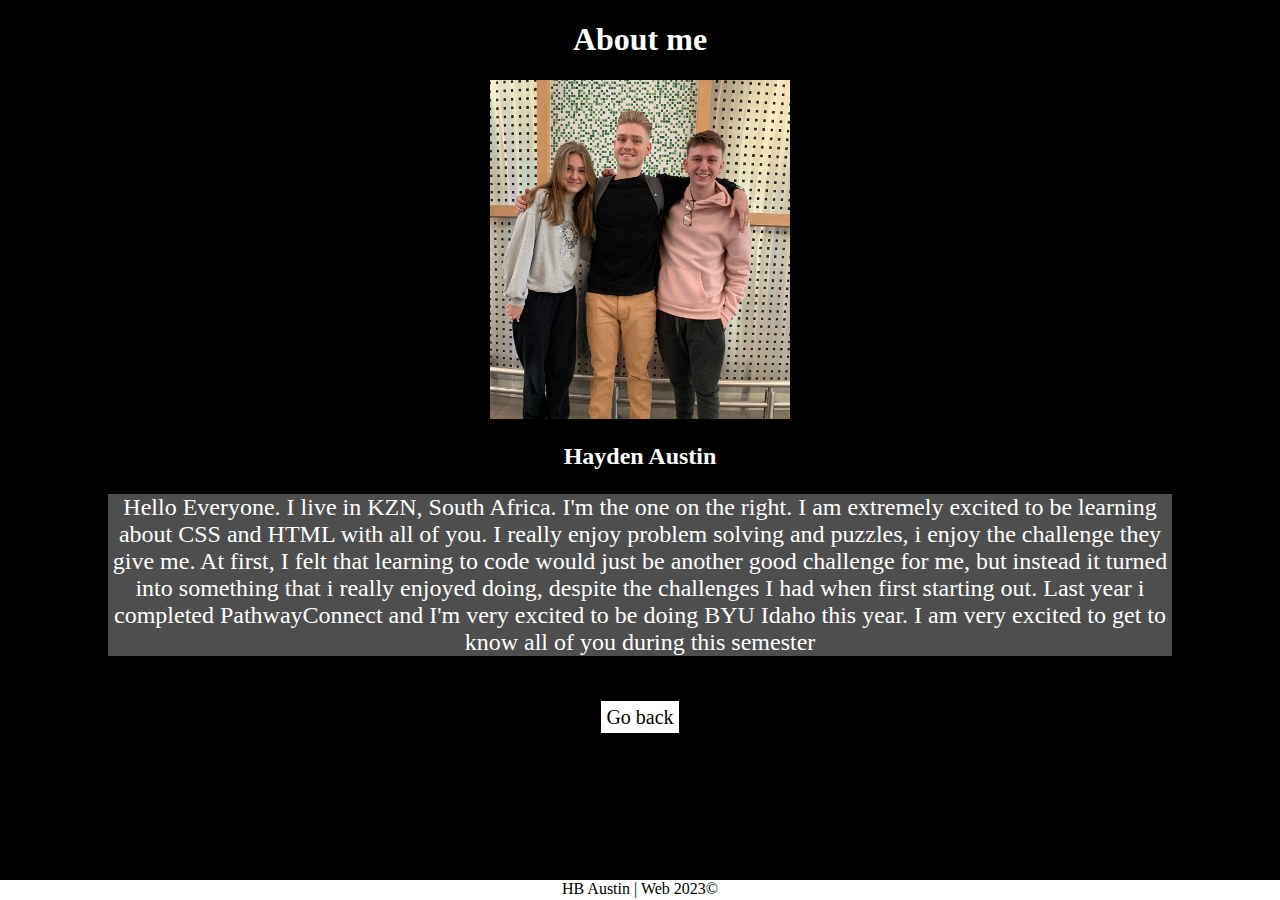
<file: aboutme/index.html>
<!DOCTYPE html>
<html lang="en">
<head>
    <meta charset="UTF-8">
    <meta http-equiv="X-UA-Compatible" content="IE=edge">
    <meta name="viewport" content="width=device-width, initial-scale=1.0">
    <link rel="stylesheet" href="style/main.css">
    <title>Home Page</title>
</head>
<body>
    <h1>About me</h1>
    <img style="max-width: 300px; height: auto; " src="images/aboutme.jpeg">
    <h2>Hayden Austin</h2>
    <p>Hello Everyone. I live in KZN, South Africa. I'm the one on the right.
    I am extremely excited to be learning about CSS and HTML with all of you. I really enjoy problem solving and puzzles, i enjoy the challenge they give me. At first, I felt that learning to code would just be another good challenge for me, but instead it turned into something that i really enjoyed doing, despite the challenges I had when first starting out. Last year i completed PathwayConnect and I'm very excited to be doing BYU Idaho this year. I am very excited to get to know all of you during this semester</p>
    <a id="button" href="https://hbaustin.github.io/wdd130">Go back</a>
    <footer>HB Austin | Web 2023&copy;</footer>
</body>
</html>
</file>
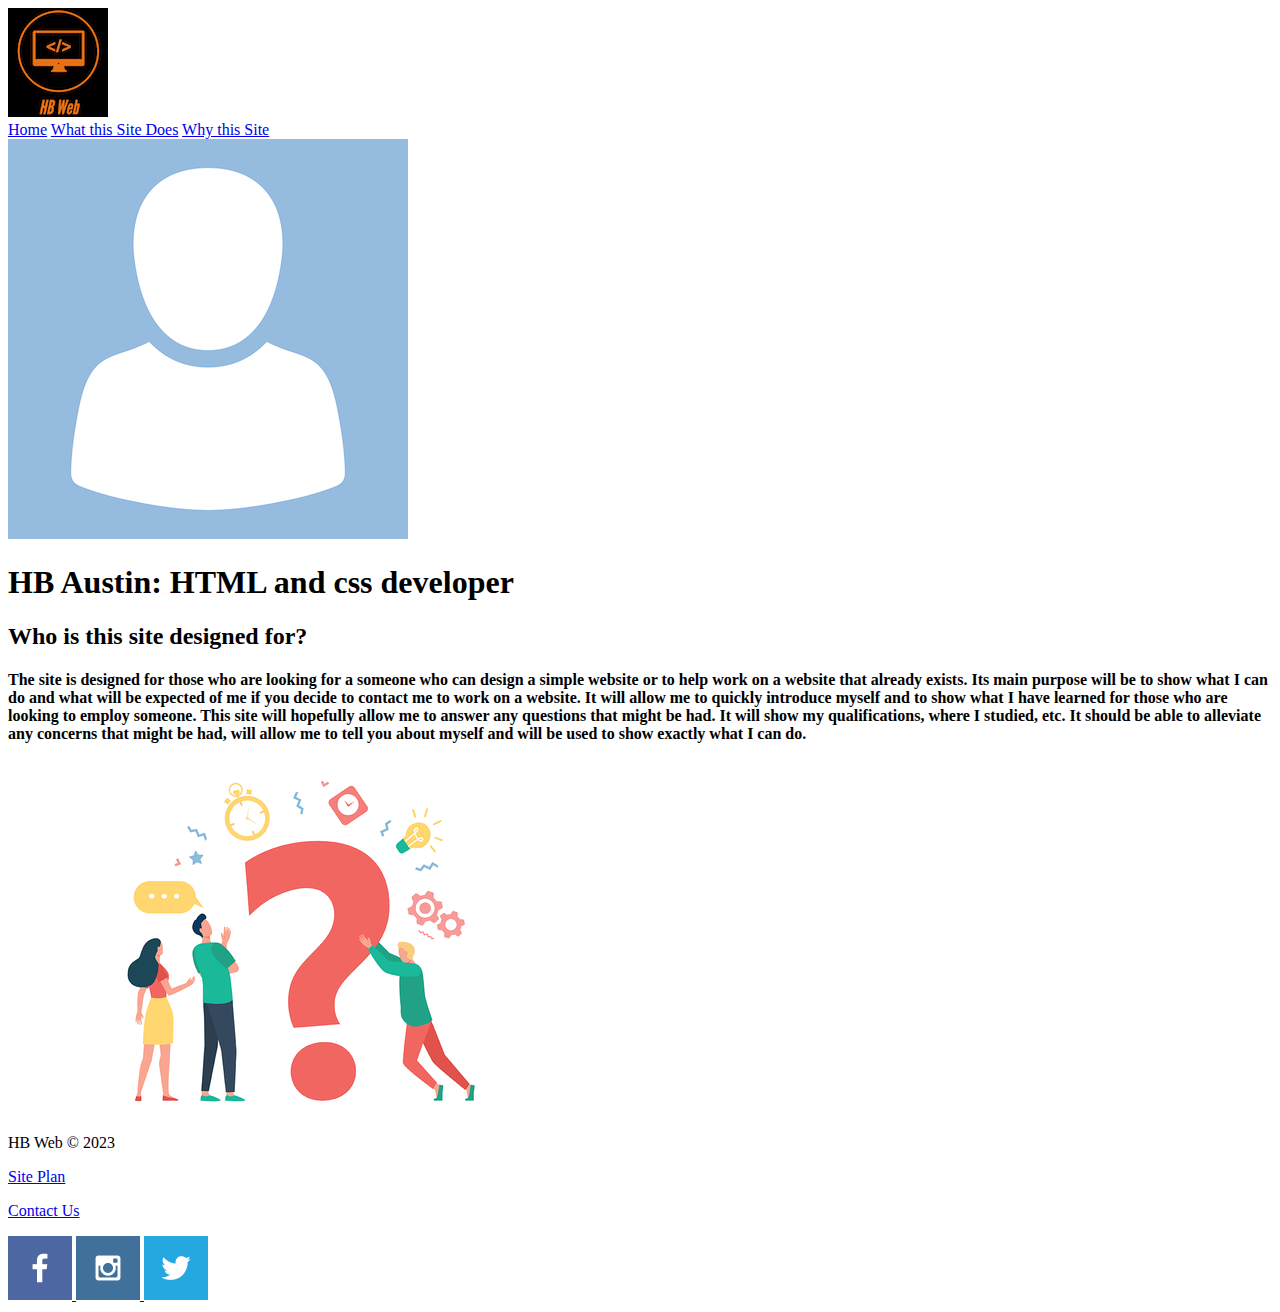
<file: hbaustin/index.html>
<!DOCTYPE html>
<html lang="en">
<head>
    <meta charset="UTF-8">
    <meta http-equiv="X-UA-Compatible" content="IE=edge">
    <meta name="viewport" content="width=device-width, initial-scale=1.0">
    <title>HB Web | Home</title>
</head>
<body>
    <div id="nav">
        <header>
            <a id="logo_link" href="index.html">
                <img class="logo" src="images/logo-small.png" alt="HB Web Logo">
            </a>
            <nav>
                <a id="nav1" href="index.html">Home</a>
                <a id="nav1" href="page2.html">What this Site Does</a>
                <a id="nav1" href="page3.html">Why this Site</a>
            </nav>
        </header>
    </div>
    <main>
        <div id="main">
            <div id="portrait">
                <img src="images/portrait.png" alt="portrait placeholder image">
            </div>
                <h1 id="info">
                    HB Austin: HTML and css developer
                </h1>
            </div>
            <div id="why">
                <h2 id="heading">
                    Who is this site designed for?
                </h2>
                <h4 id="paragraph">
                      The site is designed for those who are looking for a someone who can design a simple website
                      or to help work on a website that already exists. Its main purpose will be to show what I can do
                      and what will be expected of me if you decide to contact me to work on a website. It will allow 
                      me to quickly introduce myself and to show what I have learned for those who are looking to 
                      employ someone. This site will hopefully allow me to answer any questions that might be had. It 
                      will show my qualifications, where I studied, etc. It should be able to alleviate any concerns 
                      that might be had, will allow me to tell you about myself and will be used to show exactly what 
                      I can do.
                </h4>
            </div>
            <div id="bottom-photo">
                <img src="images/who.png">
            </div>
        </div>
    </main>
</body>
<footer>
    <p>HB Web &copy; 2023</p>
        <p><a href="site-plan.html" target="_blank">Site Plan</a></p>
        <p><a href="contactus.html">Contact Us</a></p>
        <div class="social">
            <a href="https://www.facebook.com/" target="_blank">
                <img src="images/facebook.png">
            <a href="https://www.instagram.com/" target="_blank">
                <img src="images/insta.png">
            <a href="https://www.twitter.com/" target="_blank">
                <img src="images/twitter.png">
</footer>
</html>
</file>
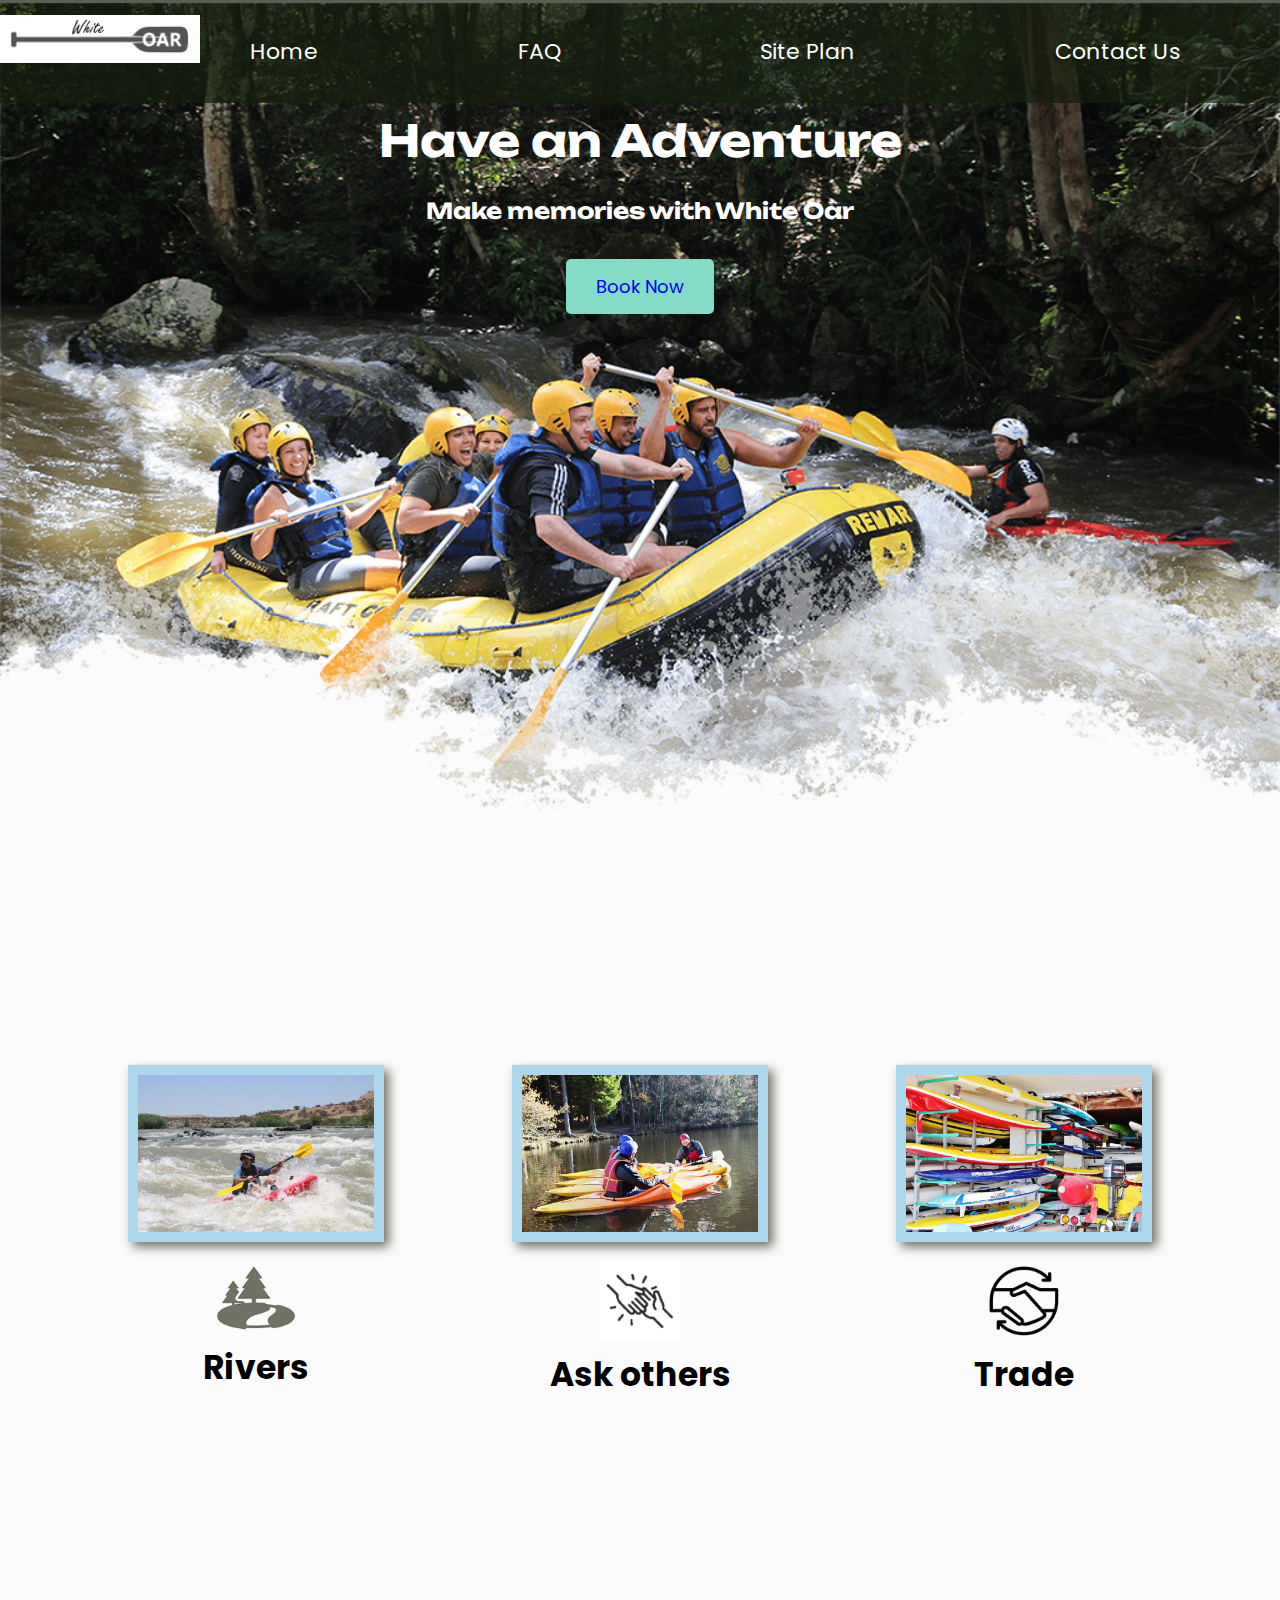
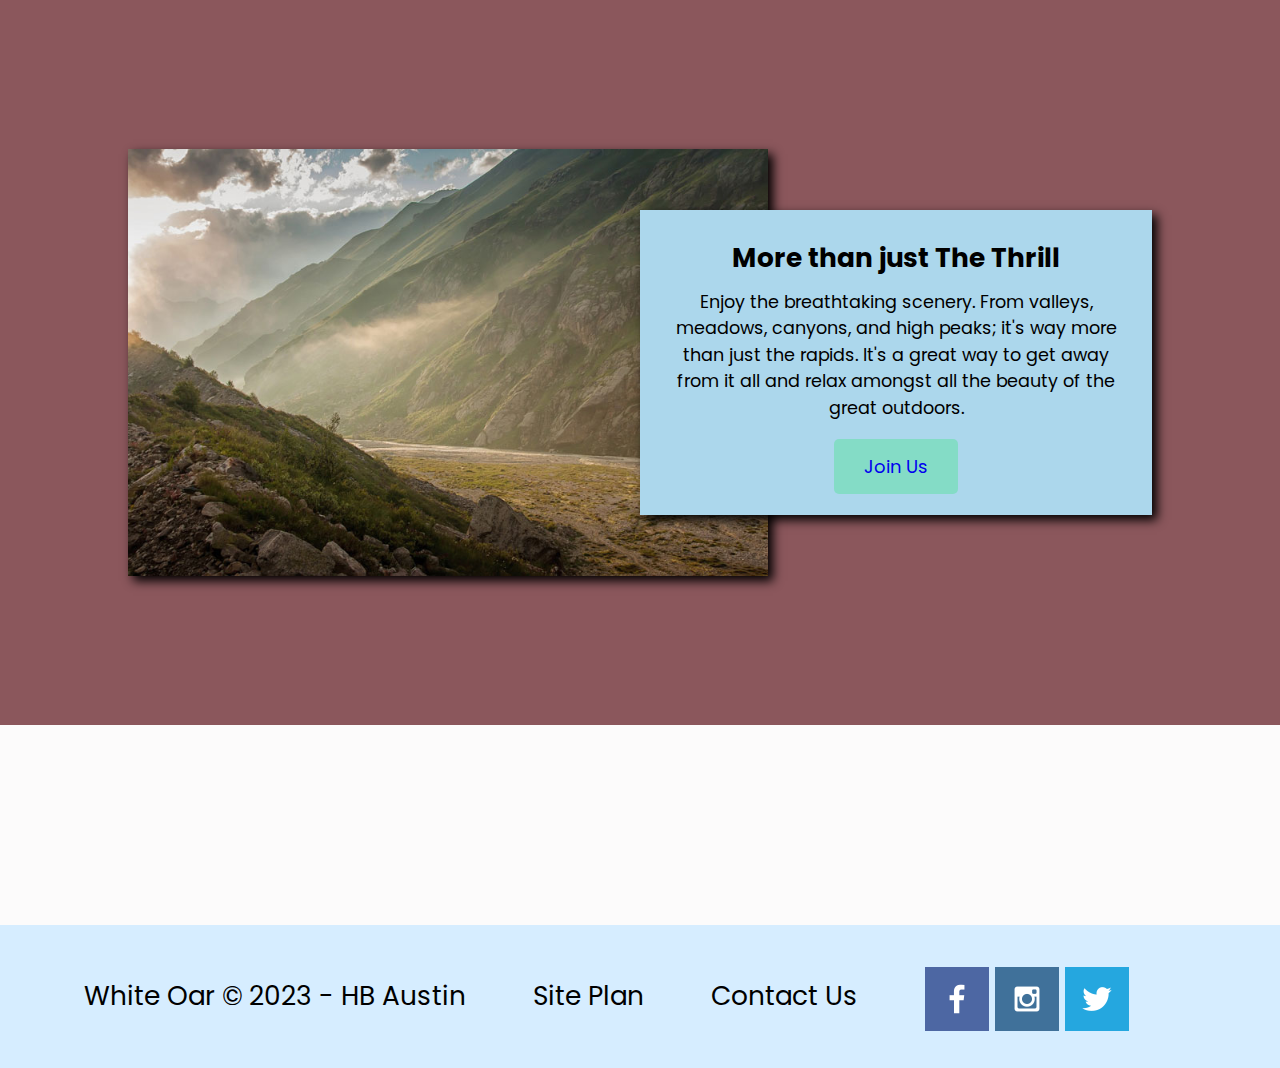
<file: wwr/index.html>
<!DOCTYPE html>
<html lang="en">
<head>
    <meta charset="UTF-8">
    <meta http-equiv="X-UA-Compatible" content="IE=edge">
    <meta name="viewport" content="width=device-width, initial-scale=1.0">
    <title>White Oar | Home</title>
    <link rel="stylesheet" href="styles/styles.css">
</head>
<body>
    <div id="content">
        <header>
            <a id="logo_link" href="index.html">
                <img class="logo" src="images/white_oar.png" alt="white oar logo">
            </a>
            <nav>
                <a id="nav1" href="index.html">Home</a>
                <a id="nav1" href="page2.html">FAQ</a>
                <a id="nav1" href="site-plan-rafting.html">Site Plan</a>
                <a id="nav1" href="contactus.html">Contact Us</a>
            </nav>
        </header>
        <div id="hero">
            <div id="hero-box">
                <img id="hero-img" src="images/hero.png" alt="People enjoying rafting">
            </div>
            <section id="hero-msg">
                <h1 class="home-title">Have an Adventure</h1>
                <h4 class="sub-title">Make memories with White Oar</h4>
                <div class="button-box">
                    <a class="book" href="rates.html">Book Now</a>
                </div>
            </section>
        </div>
        <main class="home-grid">
            <section class="rivers-card">
                <img class="card-img" src="images/rivers.jpg" alt="river in forrest">
                <img class="icon" src="images/river_icon.png" alt="river icon">
                <h2>Rivers</h2>
            </section>
            <section class="advice-card">
                <img class="card-img" src="images/help.jpg" alt="advice online">
                <img class="icon" src="images/help_icon.png" alt="help icon">
                <h2>Ask others</h2>
            </section>
            <section class="market-card">
                <img class="card-img" src="images/market.jpg" alt="market place">
                <img class="icon" src="images/trade.png" alt="trade icon">
                <h2>Trade</h2>
            </section>
            <div id="background"></div>
            <img class="mountains" src="images/mountains.jpg" alt="Misty mountains">
            <section class="msg">
                <h2>More than just The Thrill</h2>
                <p>Enjoy the breathtaking scenery. From valleys, meadows, canyons, and high peaks; it's way more than just the rapids. It's a great way to get away from it all and relax amongst all the beauty of the great outdoors.</p>
                <a class='join' href="rivers.html">Join Us</a>
            </section>
        </main>
        <footer>
            <p>White Oar &copy; 2023 - HB Austin</p>
            <p><a href="site-plan-rafting.html">Site Plan</a></p>
            <p><a href="contactus.html">Contact Us</a></p>
            <div class="social">
                <a href="https://www.facebook.com/" target="_blank">
                    <img src="images/facebook.png">
                <a href="https://www.instagram.com/" target="_blank">
                    <img src="images/insta.png">
                <a href="https://www.twitter.com/" target="_blank">
                    <img src="images/twitter.png">
            </div>
        </footer>
    </div>
</body>
</html>
</file>
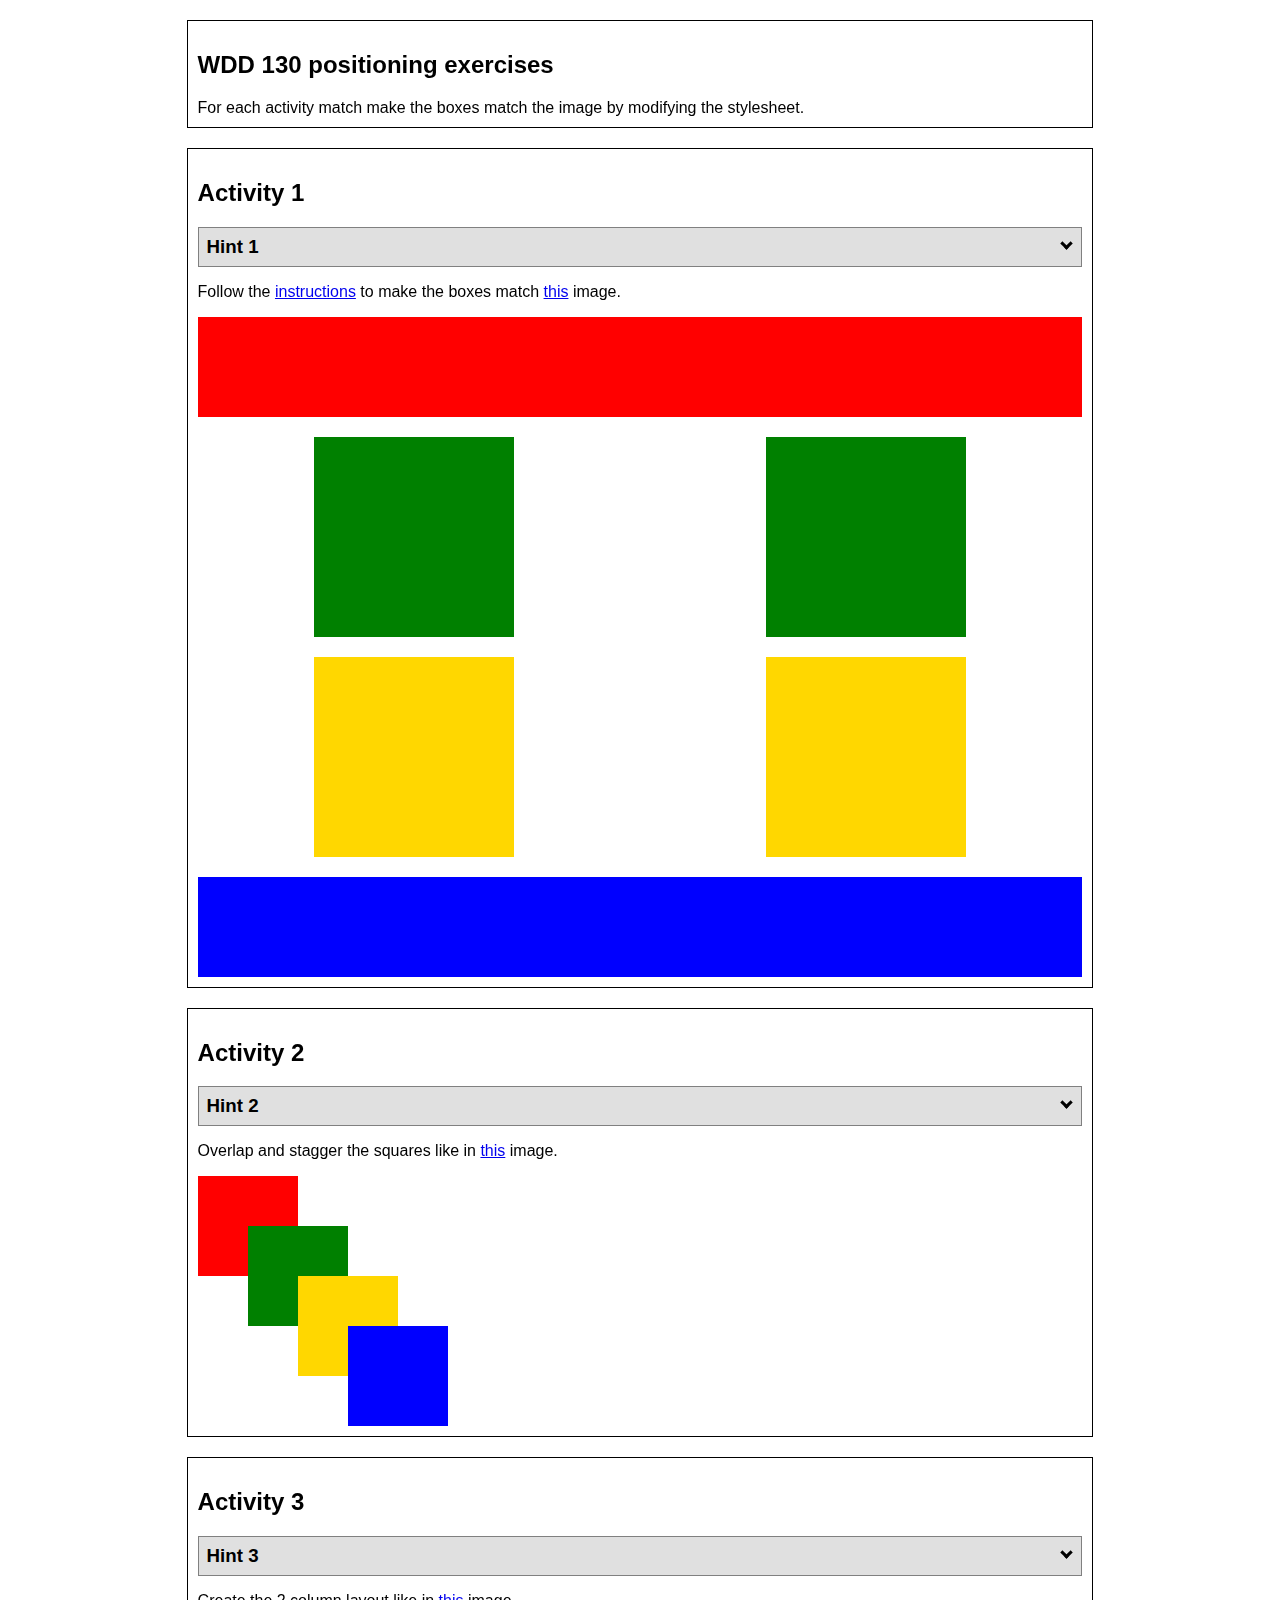
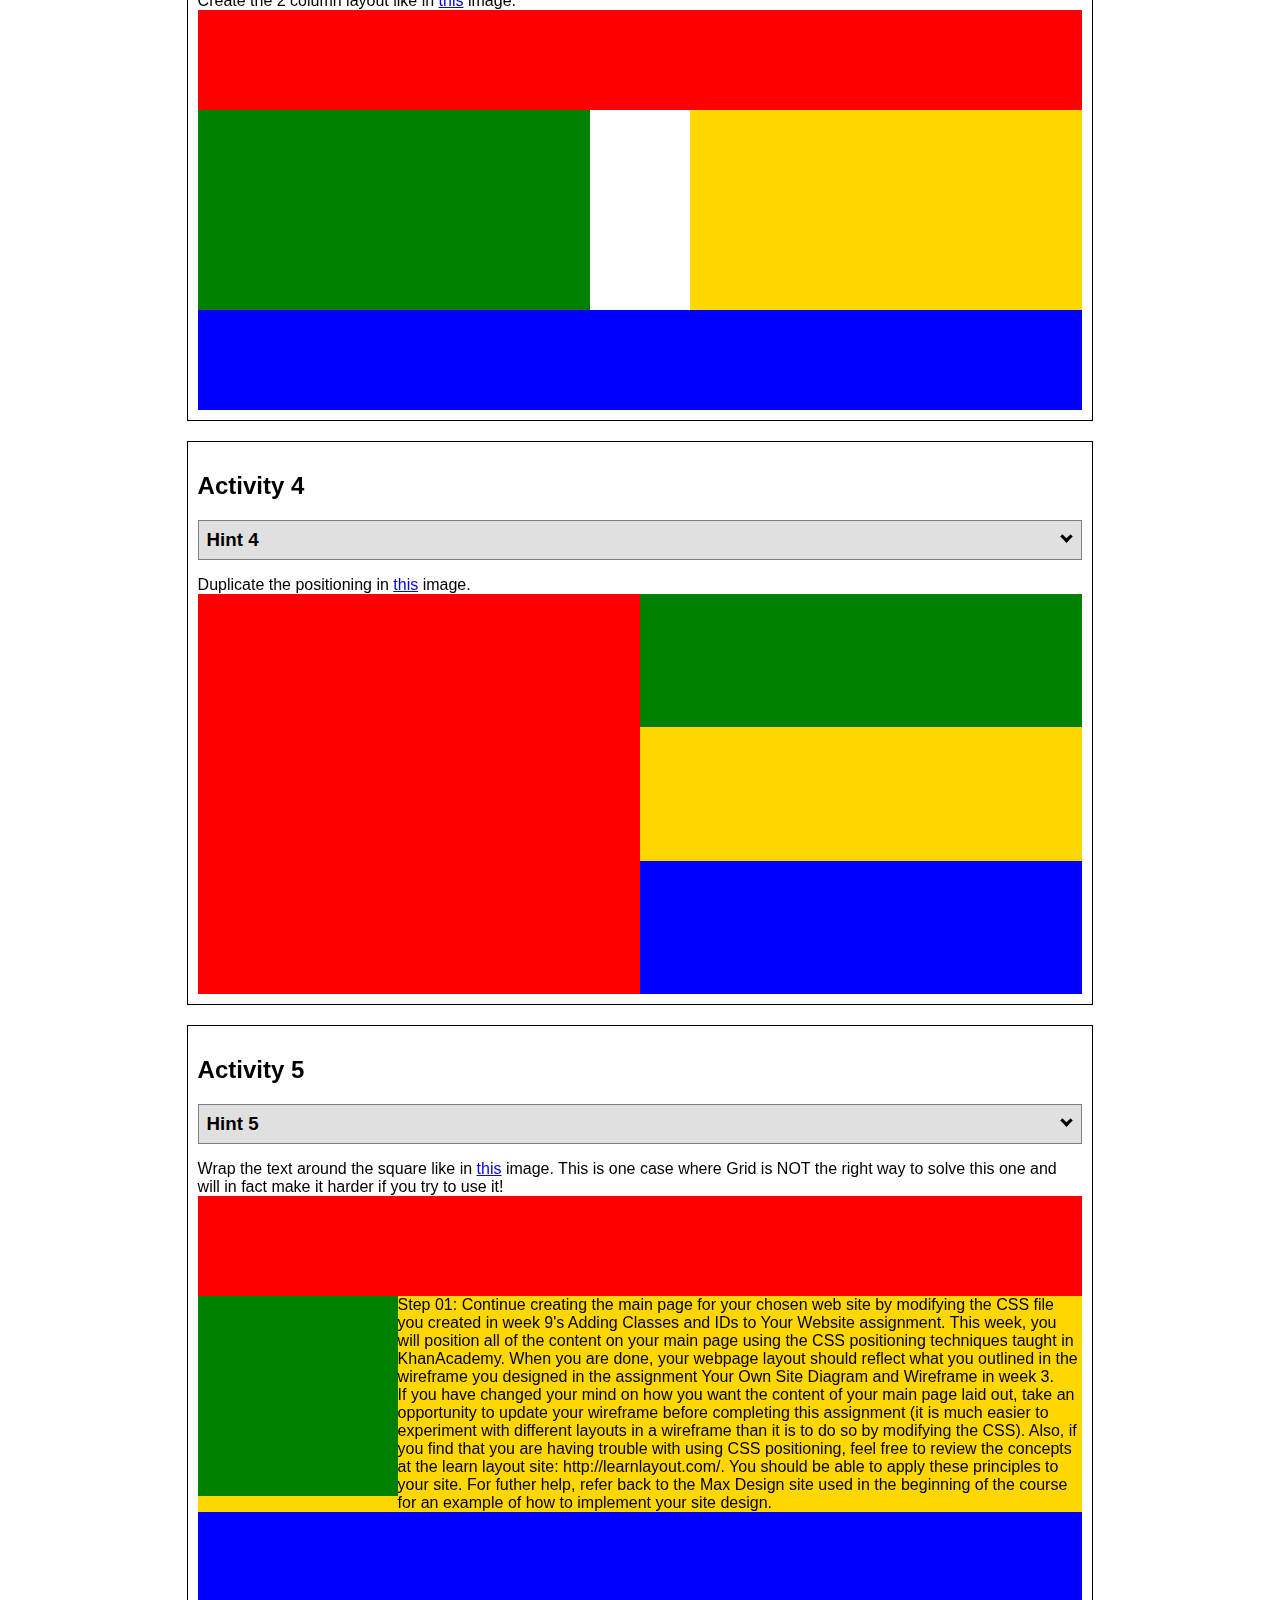
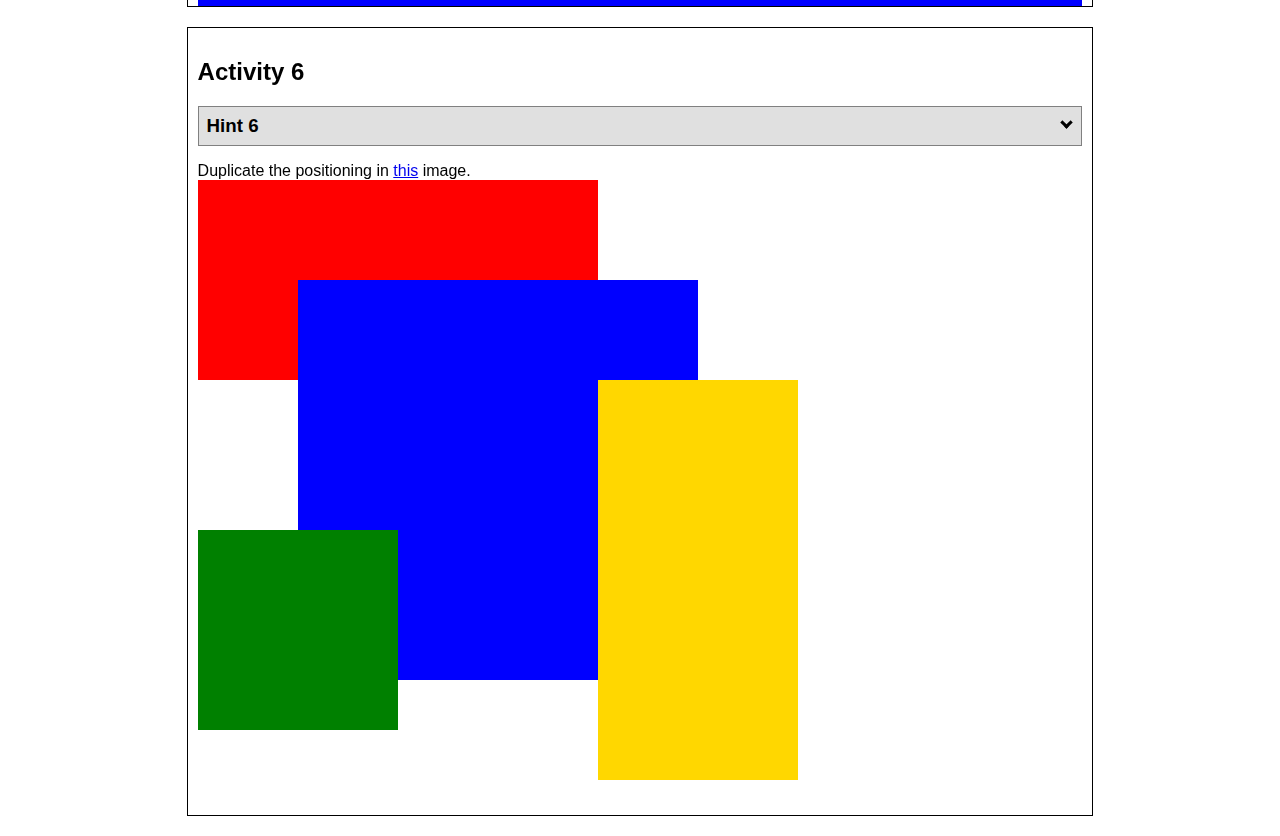
<file: positioning.html>
<!DOCTYPE html>
<html lang="en">
  <head>
    <!-- HTML - Name: positioning.html -->
    <title>Positioning Activity</title>
    <link rel="stylesheet" type="text/css" href="positionstyles.css" />
  </head>
  <body>
    <div class="activity">
      <h2>WDD 130 positioning exercises</h2>
      For each activity match make the boxes match the image by modifying the stylesheet.</div>
    <div class="activity">
      <h2>Activity 1</h2>
      <section class="hint"><input type="checkbox" ><i></i> <h3>Hint 1</h3><div><p>Check out the <a href="https://byui-wdd.github.io/wdd130/activities/w06-css-positioning.html" target="_blank">activity instructions</a> in Ilearn!</p></div></section>
      <p>Follow the <a href="https://byui-wdd.github.io/wdd130/activities/w06-css-positioning.html" target="_blank">instructions</a> to make the boxes match  <a href="https://byui-wdd.github.io/wdd130/images/example1.png" target="_blank">this</a> image.</p>
      <div class="content1" >
        <div class="red1" ></div>
        <div class="green1" ></div>
        <div class="green1" ></div>
        <div class="yellow1"></div>
        <div class="yellow1"></div>
        <div class="blue1"></div>
      </div>
    </div>
    <div class="activity">
      <h2>Activity 2</h2>
      <section class="hint"><input type="checkbox" > <h3>Hint 2</h3><i></i><div>
      <ul>
      <li>grid-template-columns: 50px 50px 50px 50px 50px </li></ul></div></section>
      <p>Overlap and stagger the squares like in <a href="https://byui-wdd.github.io/wdd130/images/example2.png" target="_blank">this</a> image.</p>
      <div class="content2" >
        <div class="red2" ></div>
        <div class="green2" ></div>
        <div class="yellow2"></div>
        <div class="blue2"></div>
      </div>
    </div>
    <div class="activity">
      <h2>Activity 3</h2>
      <section class="hint"><input type="checkbox" > <h3>Hint 3</h3><i></i><div><p>This one is going to be best solved with CSS Grid. Remember to make the boxes the right width first...then start moving them around. </p><h4>Properties used:</h4><ul><li>display:grid;</li><li>grid-template-columns:</li><li>grid-column-gap:</li>
        <li>grid-column:</li>  </ul></div></section>
      Create the 2 column layout like in <a href="https://byui-wdd.github.io/wdd130/images/example3.png" target="_blank">this</a>  image.
      <div class="content3" >
        <div class="red3" ></div>
        <div class="green3" ></div>
        <div class="yellow3"></div>
        <div class="blue3"></div>
      </div>
    </div>
    <div class="activity">
      <h2>Activity 4</h2>
      <section class="hint"><input type="checkbox" > <h3>Hint 4</h3><i></i><div><p>For the others we have been primarily concerned with width. For this one you will need to adjust height as well. </p><h4>Properties used:</h4><ul><li>display:grid;</li><li>grid-template-columns:</li><li>grid-row:</li></ul></div></section>
      Duplicate the positioning in <a href="https://byui-wdd.github.io/wdd130/images/example4.png" target="_blank">this</a> image. 
      <div class="content4" >
        <div class="red4" ></div>
        <div class="green4" ></div>
        <div class="yellow4"></div>
        <div class="blue4"></div>
      </div>
    </div>

    <div class="activity">
      <h2>Activity 5</h2>
      <section class="hint"><input type="checkbox" > <h3>Hint 5</h3><i></i><div><p>Grid is <strong>not</strong> the right way to do this.  In fact there is only one way to really do that...and that is with float. Remember that we float the thing we want the text to wrap around.  Also remember to start by making all the shapes the right size and shape.</p><h4>Properties used:</h4><ul><li>float: left;</li></ul></div></section>
      Wrap the text around the square like in <a href="https://byui-wdd.github.io/wdd130/images/example5.png" target="_blank">this</a> image. This is one case where Grid is NOT the right way to solve this one and will in fact make it harder if you try to use it!
      <div class="content5" >
        <div class="red5" ></div>
        <div class="green5" ></div>
        <div class="yellow5">Step 01: Continue creating the main page for your chosen web site by modifying the CSS file you created in week 9's Adding Classes and IDs to Your Website assignment. This week, you will position all of the content on your main page using the CSS positioning techniques taught in KhanAcademy. When you are done, your webpage layout should reflect what you outlined in the wireframe you designed in the assignment Your Own Site Diagram and Wireframe in week 3. <br />
          If you have changed your mind on how you want the content of your main page laid out, take an opportunity to update your wireframe before completing this assignment (it is much easier to experiment with different layouts in a wireframe than it is to do so by modifying the CSS). Also, if you find that you are having trouble with using CSS positioning, feel free to review the concepts at the learn layout site: http://learnlayout.com/. You should be able to apply these principles to your site. For futher help, refer back to the Max Design site used in the beginning of the course for an example of how to implement your site design.</div>
        <div class="blue5"></div>
      </div>
    </div>
    <div class="activity">
      <h2>Activity 6</h2>
      <section class="hint"><input type="checkbox" > <h3>Hint 6</h3><i></i><div><p>This one is all about visualizing the grid behind the layout. If you are having a hard time doing that first: all the sizes are even multiples of 100, and second here is another example with the lines drawn: <a href="https://byui-wdd.github.io/wdd130/images/example6-hint.png" target="_blank">example 6 with lines</a>. For this one you will find it easiest if you use px for the column width. You can also use <kbd>z-index</kbd> to control the element layering.    </p><h4>Properties used:</h4><ul><li>display:grid;</li><li>grid-template-columns:</li><li>grid-column:</li><li>grid-row:</li><li><a href="https://www.w3schools.com/cssref/pr_pos_z-index.asp" target="_blank">z-index:</a></li></ul></div></section>
      Duplicate the positioning in <a href="https://byui-wdd.github.io/wdd130/images/example6.png" target="_blank">this</a> image.
      <div class="content6" >
        <div class="red6" ></div>
        <div class="green6" ></div>
        <div class="yellow6"></div>
        <div class="blue6"></div>
      </div>
    </div>
  </body>
</html>
</file>
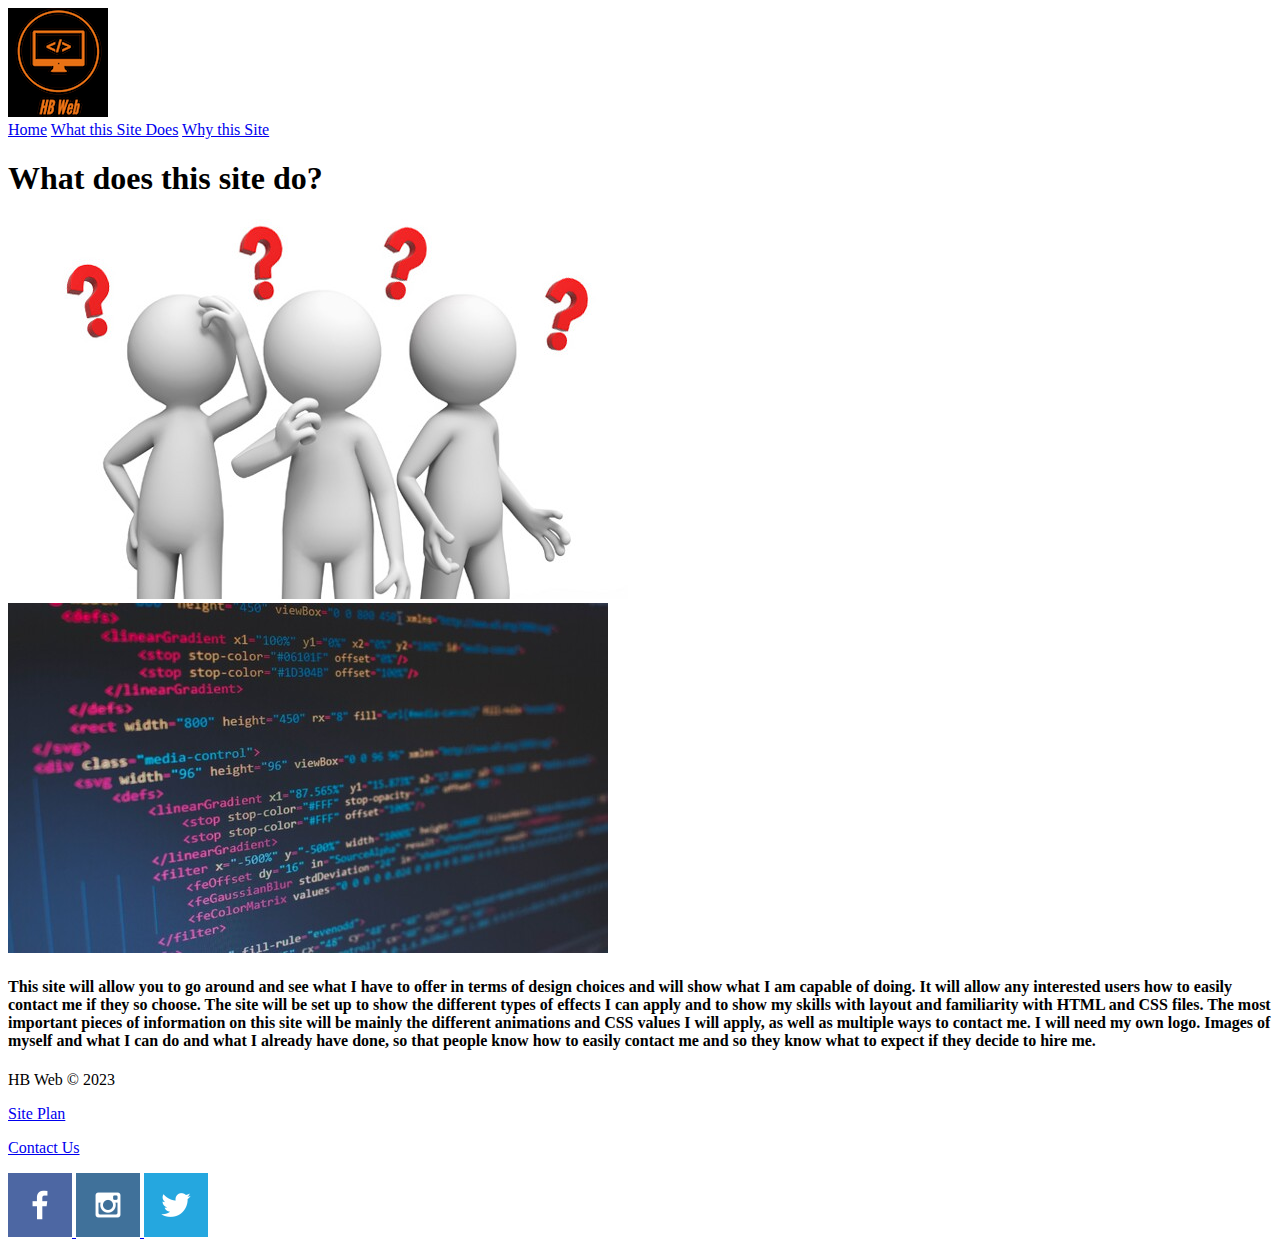
<file: hbaustin/page2.html>
<!DOCTYPE html>
<html lang="en">
<head>
    <meta charset="UTF-8">
    <meta http-equiv="X-UA-Compatible" content="IE=edge">
    <meta name="viewport" content="width=device-width, initial-scale=1.0">
    <title>HB Web | What this Site Does</title>
</head>
<body>
    <div id="nav">
        <header>
            <a id="logo_link" href="index.html">
                <img class="logo" src="images/logo-small.png" alt="HB Web Logo">
            </a>
            <nav>
                <a id="nav1" href="index.html">Home</a>
                <a id="nav1" href="page2.html">What this Site Does</a>
                <a id="nav1" href="page3.html">Why this Site</a>
            </nav>
        </header>
    </div>

    <main>
        <div id="t-sub">
            <h1 id="para">
                What does this site do?
            </h1>
            <img src="images/what.jpeg">
        </div>
        <div id="b-sub">
            <img src="images/code.jpeg">
            <h4 id="explination">
                This site will allow you to go around and see what I have to offer in terms of design choices 
                and will show what I am capable of doing. It will allow any interested users how to easily 
                contact me if they so choose. The site will be set up to show the different types of effects I 
                can apply and to show my skills with layout and familiarity with HTML and CSS files. The most 
                important pieces of information on this site will be mainly the different animations and CSS 
                values I will apply, as well as multiple ways to contact me. I will need my own logo. Images 
                of myself and what I can do and what I already have done, so that people know how to easily 
                contact me and so they know what to expect if they decide to hire me.
            </h4>
        </div>
    </main>
    
</body>
<footer>
    <p>HB Web &copy; 2023</p>
        <p><a href="site-plan.html" target="_blank">Site Plan</a></p>
        <p><a href="contactus.html">Contact Us</a></p>
        <div class="social">
            <a href="https://www.facebook.com/" target="_blank">
                <img src="images/facebook.png">
            <a href="https://www.instagram.com/" target="_blank">
                <img src="images/insta.png">
            <a href="https://www.twitter.com/" target="_blank">
                <img src="images/twitter.png">
</footer>
</html>
</file>
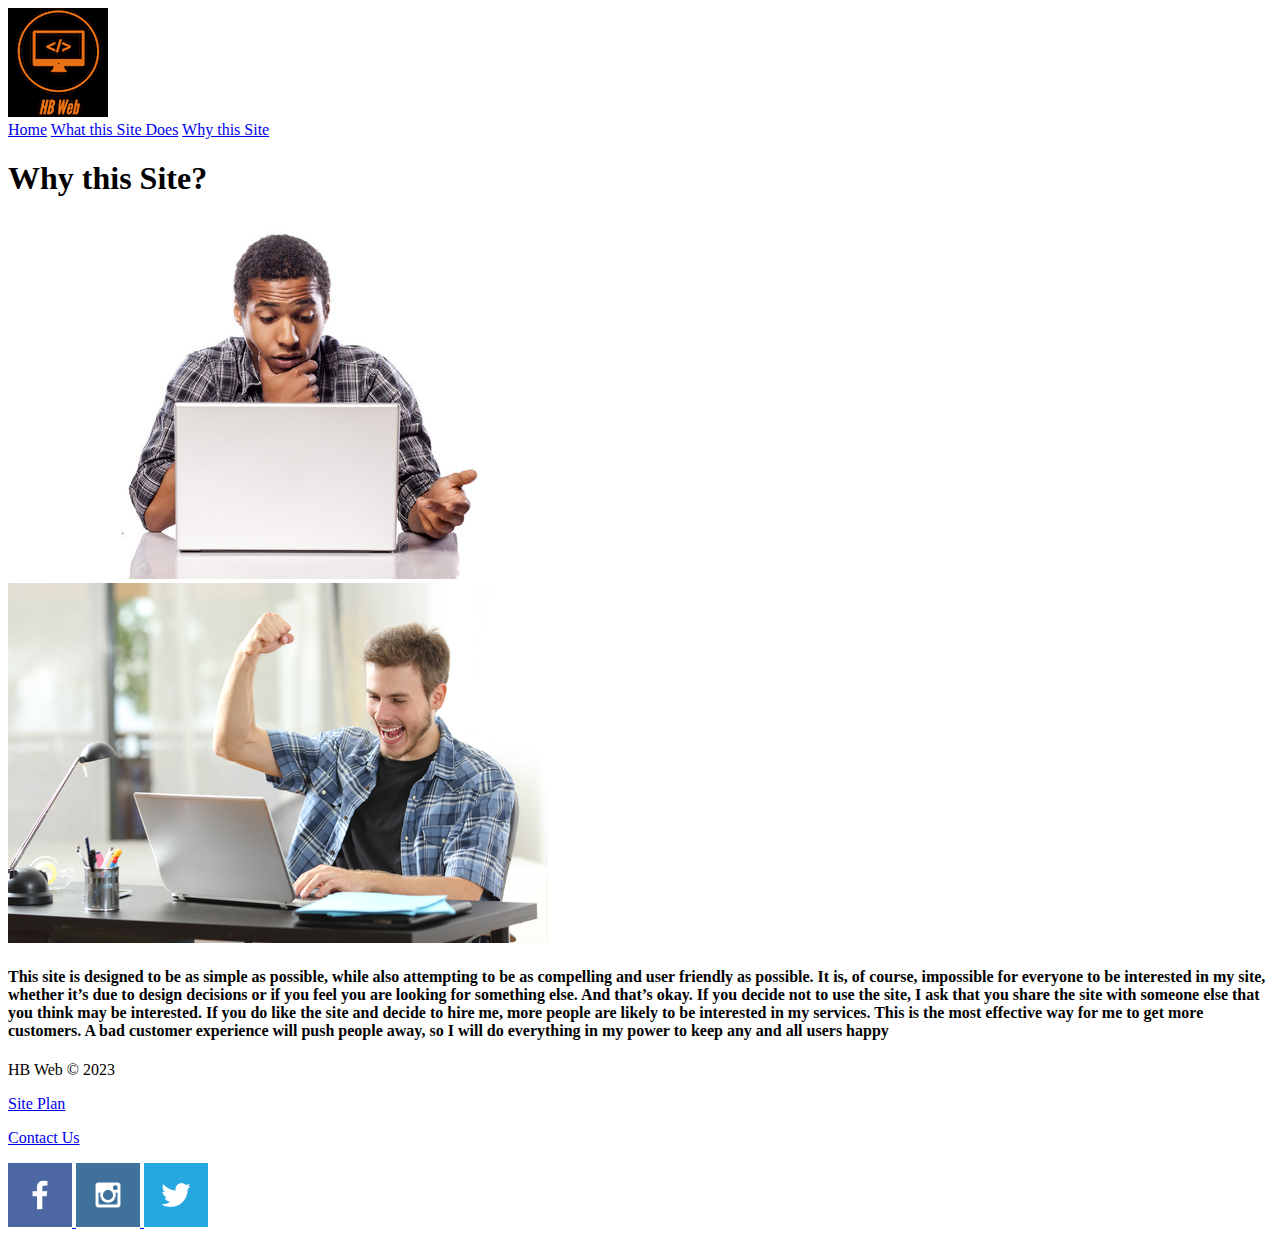
<file: hbaustin/page3.html>
<!DOCTYPE html>
<html lang="en">
<head>
    <meta charset="UTF-8">
    <meta http-equiv="X-UA-Compatible" content="IE=edge">
    <meta name="viewport" content="width=device-width, initial-scale=1.0">
    <title>HB Web | Why this Site</title>
</head>
<body>
    <div id="nav">
        <header>
            <a id="logo_link" href="index.html">
                <img class="logo" src="images/logo-small.png" alt="HB Web Logo">
            </a>
            <nav>
                <a id="nav1" href="index.html">Home</a>
                <a id="nav1" href="page2.html">What this Site Does</a>
                <a id="nav1" href="page3.html">Why this Site</a>
            </nav>
        </header>
    </div>

    <main>
        <div id="t-sub">
            <h1 id="para">
                Why this Site?
            </h1>
            <img src="images/why.jpg">
        </div>
        <div id="b-sub">
            <img src="images/happy.png">
            <h4 id="explination">
                This site is designed to be as simple as possible, while also attempting to be as compelling and user friendly as possible. 
                It is, of course, impossible for everyone to be interested in my site, whether it’s due to design decisions or if you feel 
                you are looking for something else. And that’s okay. If you decide not to use the site, I ask that you share the site with 
                someone else that you think may be interested. If you do like the site and decide to hire me, more people are likely to be 
                interested in my services. This is the most effective way for me to get more customers. A bad customer experience will push 
                people away, so I will do everything in my power to keep any and all users happy
            </h4>
        </div>
    </main>

</body>
    <footer>
        <p>HB Web &copy; 2023</p>
            <p><a href="site-plan.html" target="">Site Plan</a></p>
            <p><a href="contactus.html">Contact Us</a></p>
            <div class="social">
                <a href="https://www.facebook.com/" target="_blank">
                    <img src="images/facebook.png">
                <a href="https://www.instagram.com/" target="_blank">
                    <img src="images/insta.png">
                <a href="https://www.twitter.com/" target="_blank">
                    <img src="images/twitter.png">
    </footer>
</html>
</file>
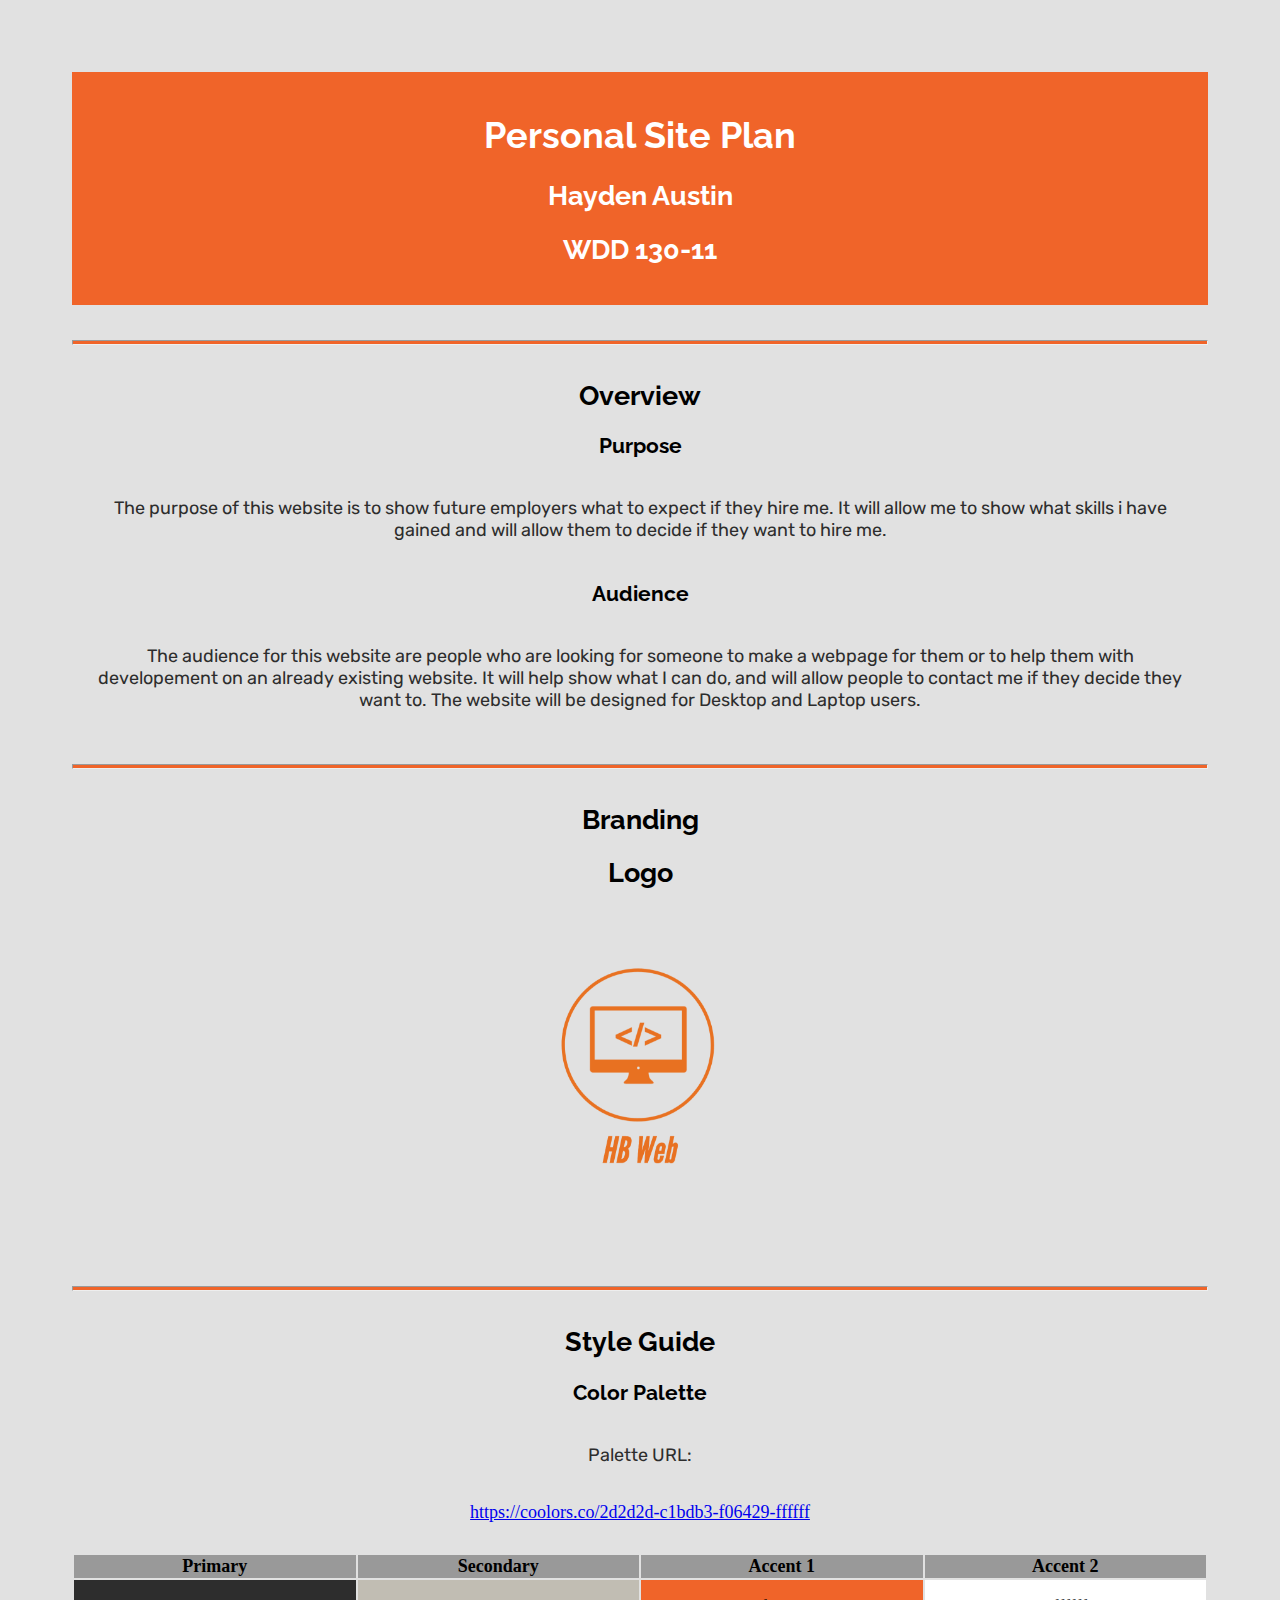
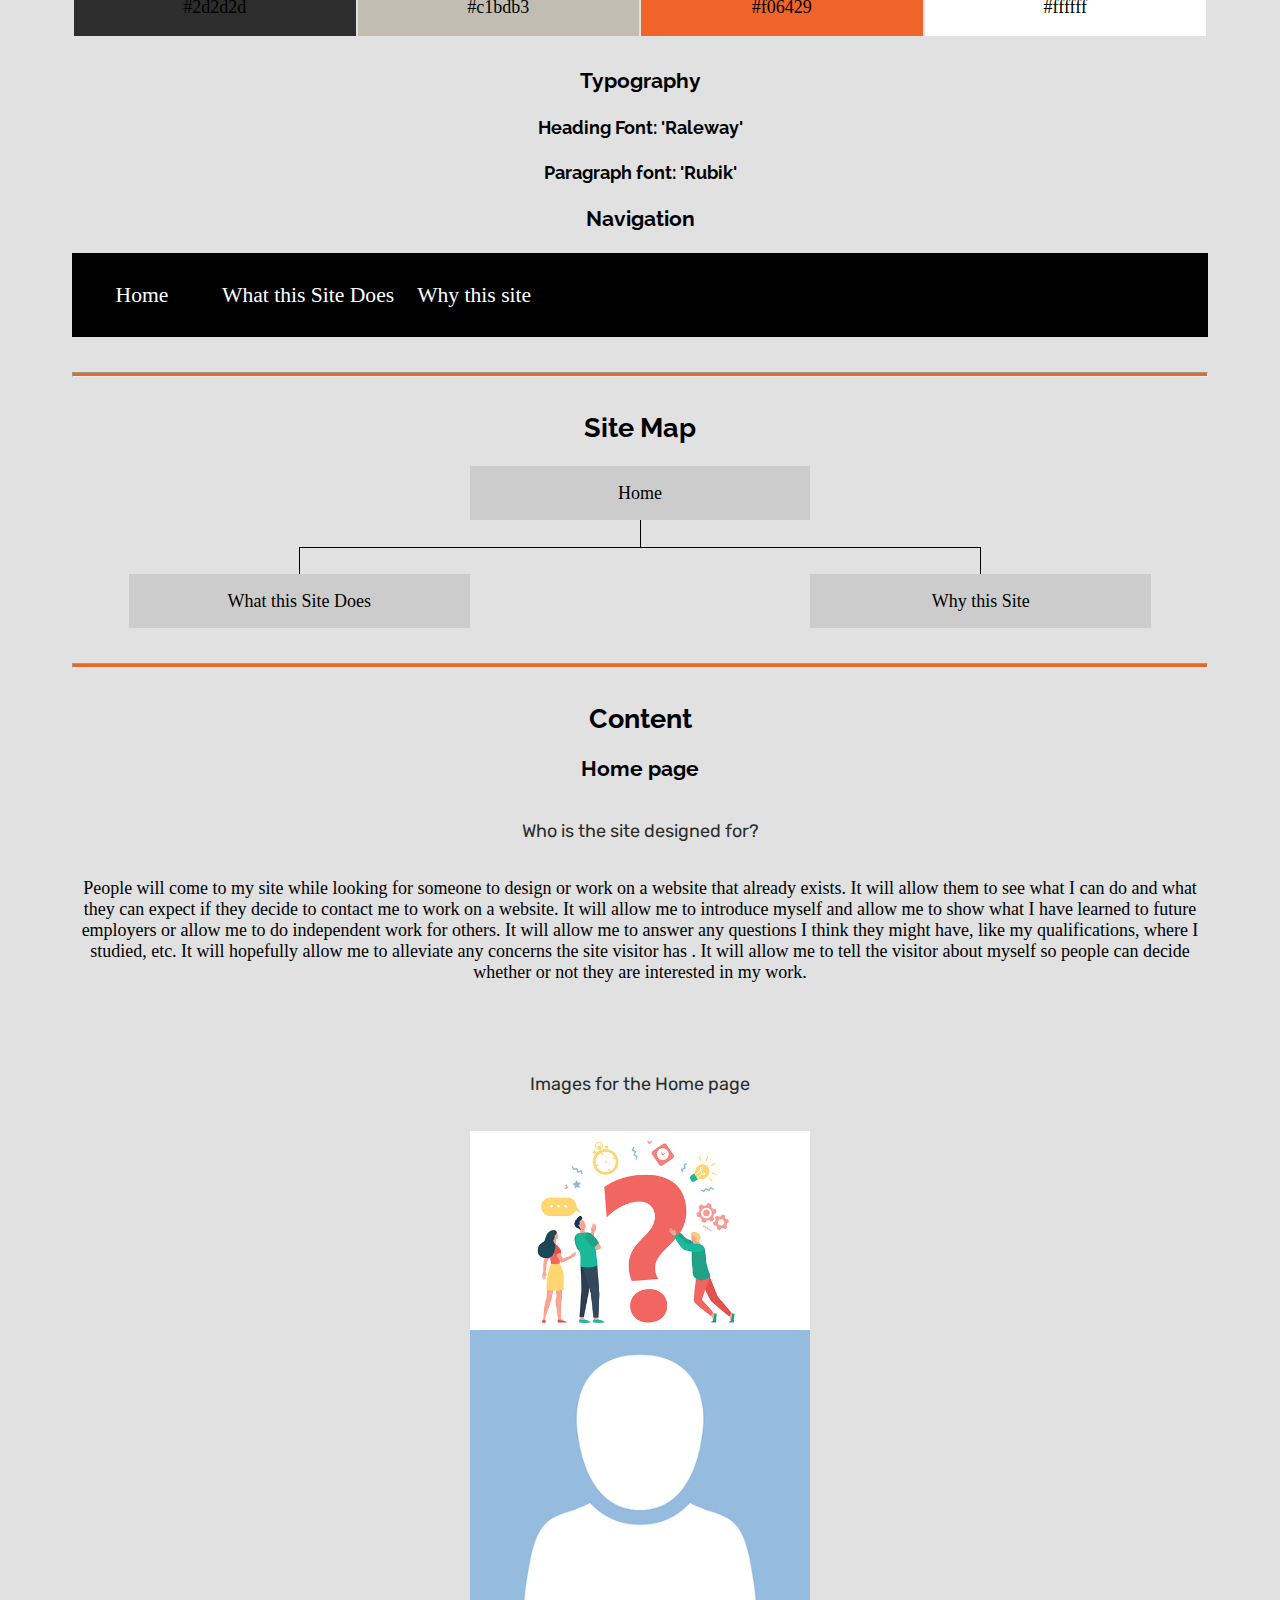
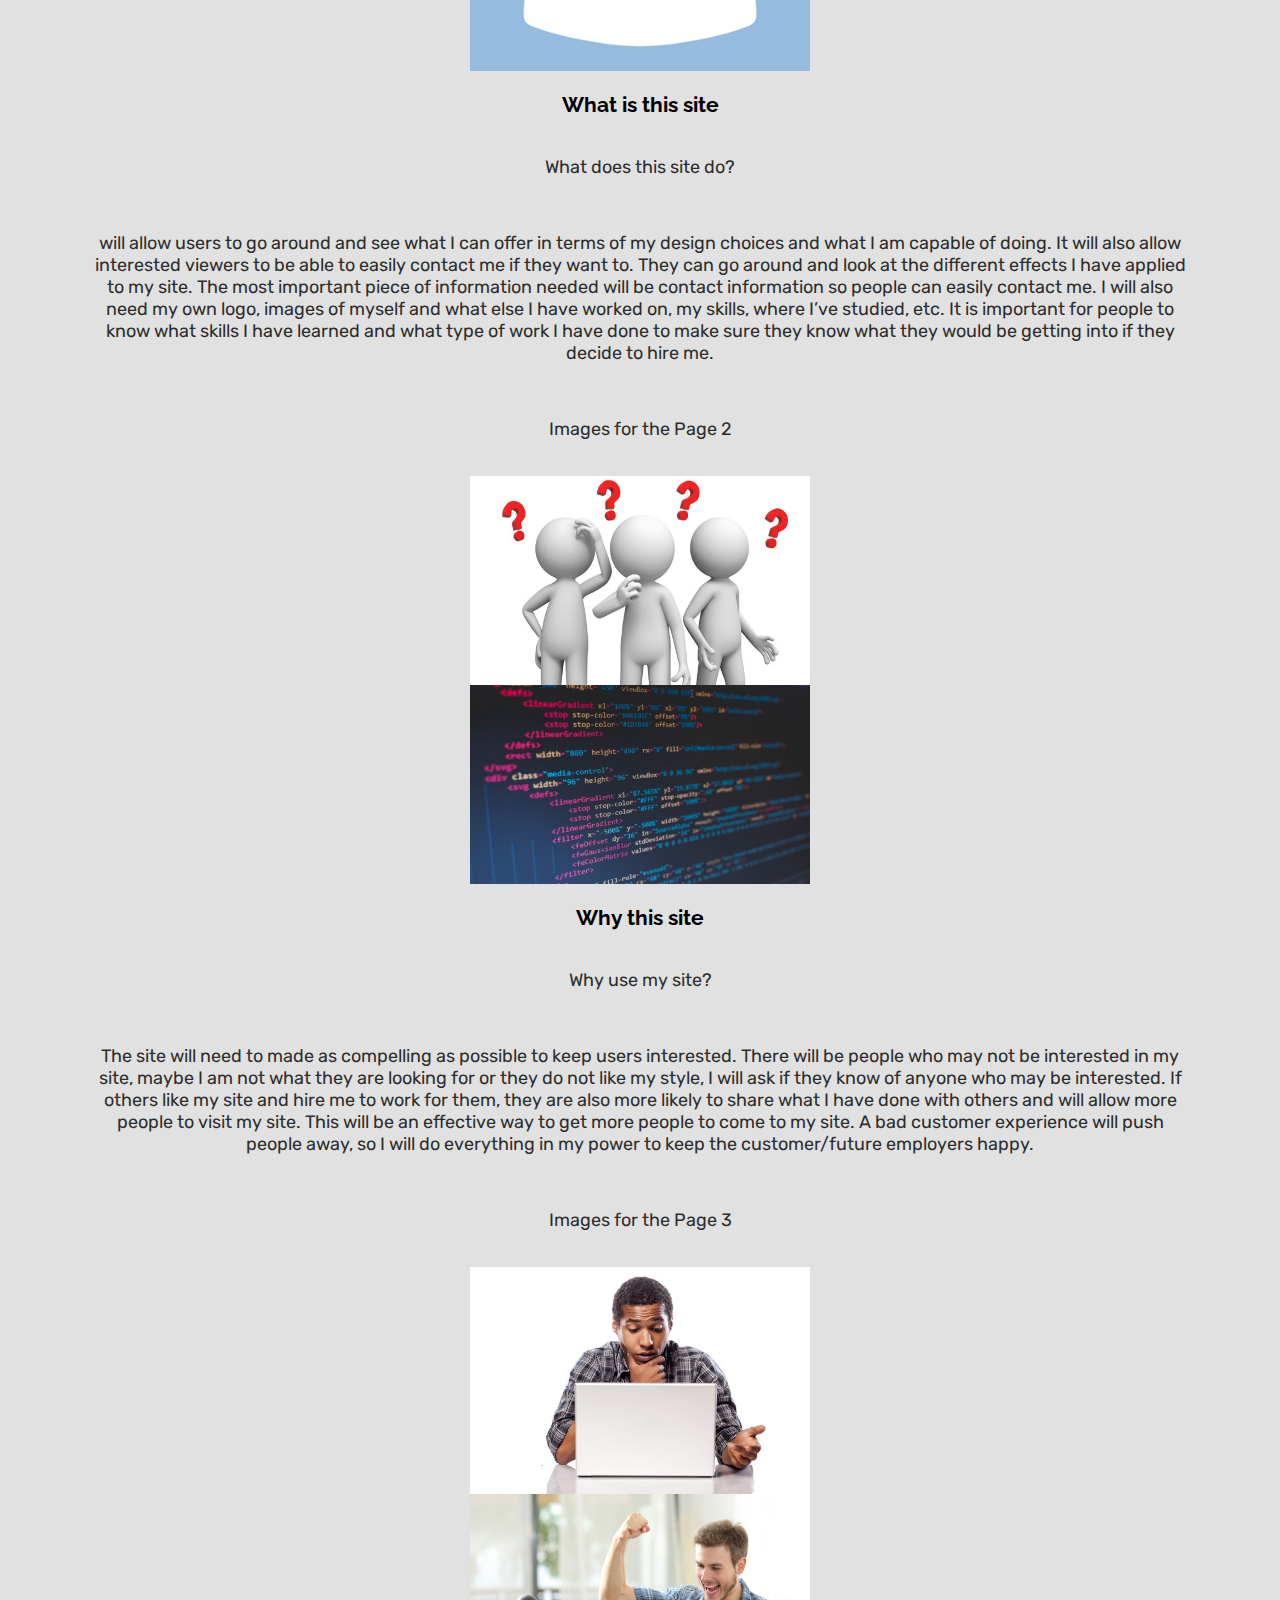
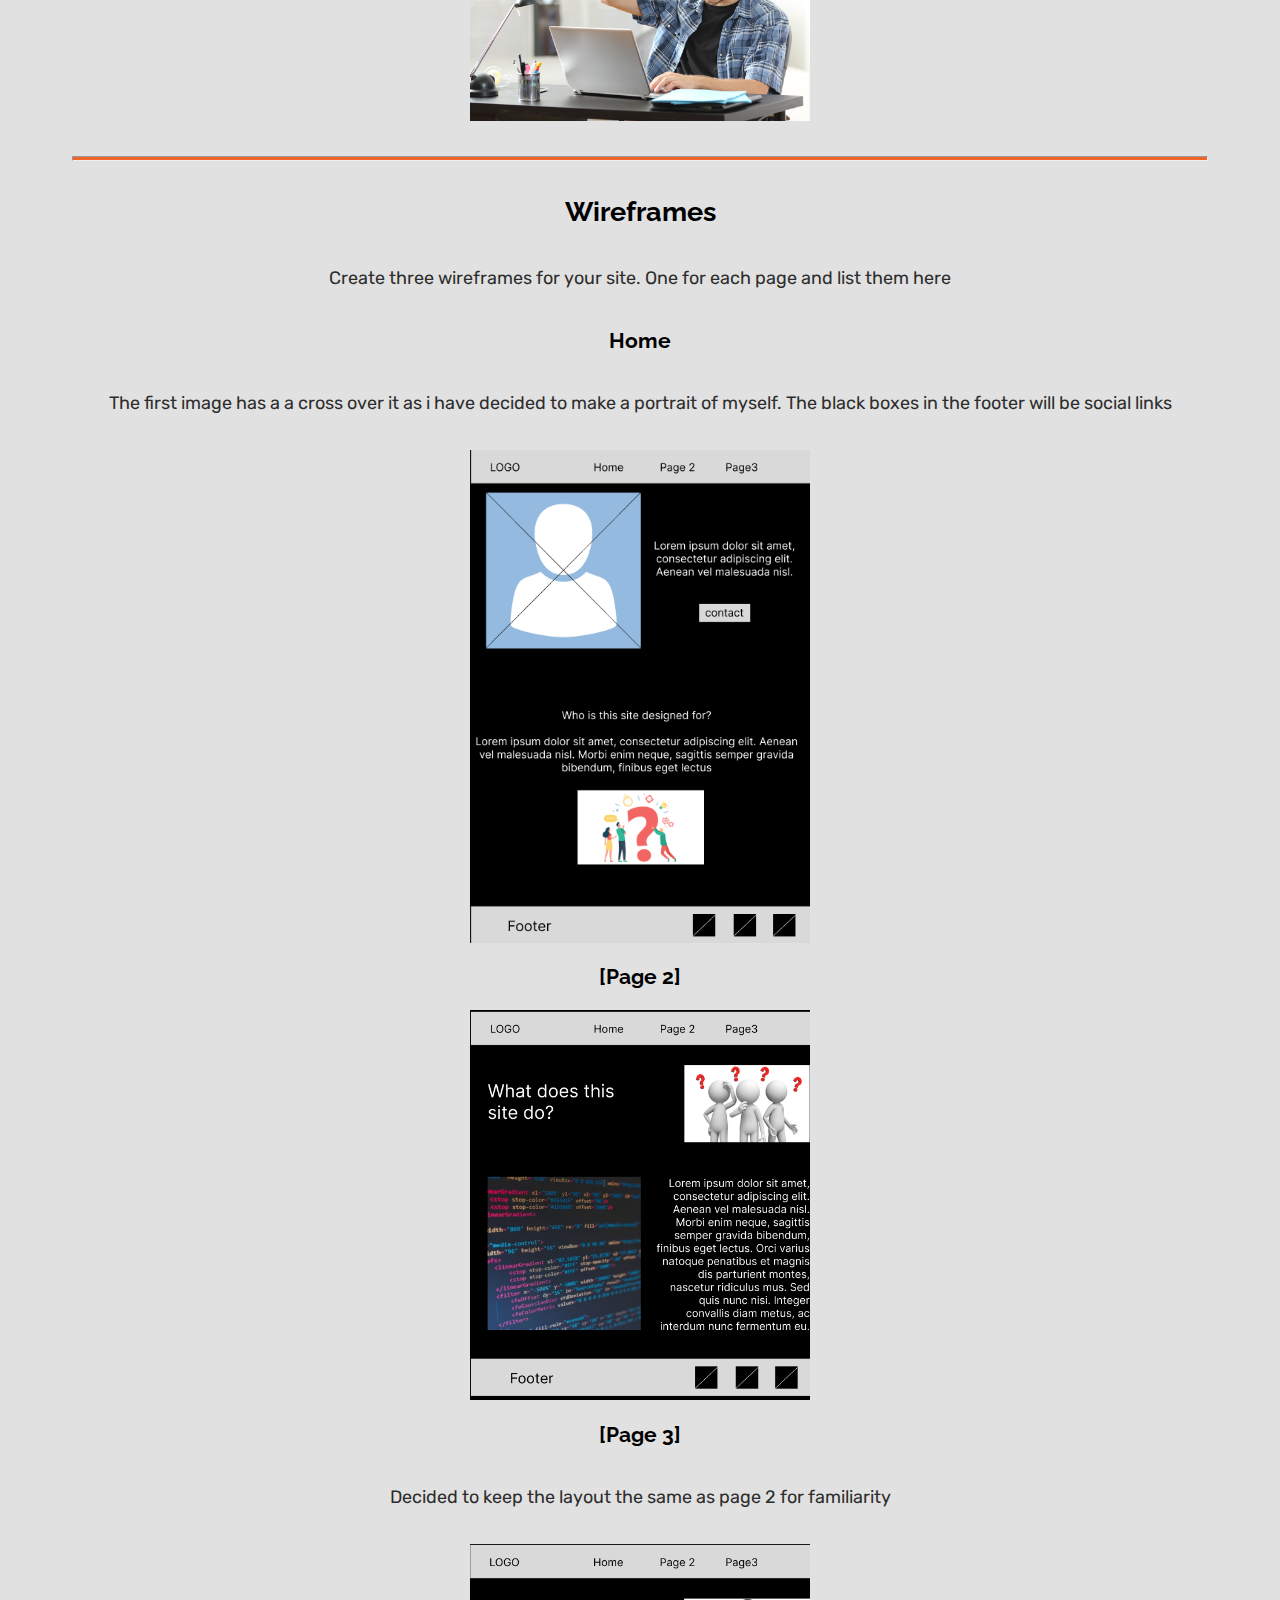
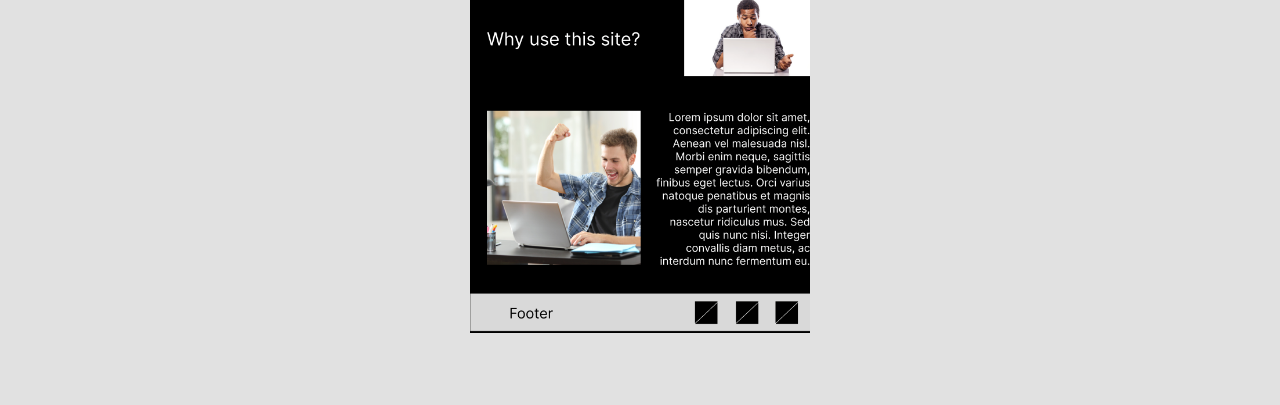
<file: hbaustin/site-plan.html>
<!DOCTYPE html>
<html lang="en">
<head>
    <meta charset="UTF-8">
    <meta http-equiv="X-UA-Compatible" content="IE=edge">
    <meta name="viewport" content="width=device-width, initial-scale=1.0">
    <link rel="stylesheet" href="styles/style.css">
    <title>HB | Site Plan</title>
</head>
<body>
    <header>
        <h1>Personal Site Plan</h1>
        <h2> Hayden Austin </h2>
        <h2>WDD 130-11</h2>
    </header>
</body>
<main>
    <hr />
    <h2>Overview</h2>
    <h3>Purpose</h3>
    <p>The purpose of this website is to show future employers what to expect if they hire me. It will allow me to show what skills i have gained and will allow them to decide if they want to hire me.</p>

    <h3>Audience</h3>
    <p>The audience for this website are people who are looking for someone to make a webpage for them or to help 
        them with developement on an already existing website. It will help show what I can do, and will allow people to contact me if they decide they want to. The website will be designed for Desktop and Laptop users.</p>
    
    <hr />
    <h2>Branding</h2>
    <h2>Logo</h2>
    <img src="images/logo-transparent.png" alt="images/hb-logo.png">
    <hr />
    <h2>Style Guide</h2>
    <h3>Color Palette</h3>
    <p>Palette URL:</p>
    <a href="https://coolors.co/2d2d2d-c1bdb3-f06429-ffffff"
    target="_blank">https://coolors.co/2d2d2d-c1bdb3-f06429-ffffff</a>

    <table class="colors">
        <tr>
            <th>Primary</th>
            <th>Secondary</th>
            <th>Accent 1</th>
            <th>Accent 2</th>
        </tr>
        <tr>
            <td class="primary">#2d2d2d</td>
            <td class="secondary">#c1bdb3</td>
            <td class="accent1">#f06429</td>
            <td class="accent2">#ffffff</td>
          </tr>
    </table>
    
    <h3>Typography</h3>
    <h4>
        Heading Font: 'Raleway'
    </h4>
    <h4>Paragraph font: 'Rubik'</h4>

    <h3>Navigation</h3>

    <nav>
      <a href="#">Home</a>
      <a href="#">What this Site Does</a>
      <a href="#">Why this site</a>
    </nav>
    <hr />
    <h2>Site Map</h2>
    <div class="sitemap">
      <div class="sm-home">Home</div>
      <div class="sm-page2">
        What this Site Does
        <!-- this page will have a name later -->
      </div>
      <div class="sm-page3">Why this Site</div>

      <div class="top">&nbsp;</div>
      <div class="left">&nbsp;</div>
      <div class="right">&nbsp;</div>
    </div>
    <!-- --------Content Section -------------- -->
    <hr />
    <h2>
      Content
    </h2>
    <h3>Home page</h3>
    <p>
        Who is the site designed for?
    </p>
    People will come to my site while looking for someone to design or work on a website that already exists. 
    It will allow them to see what I can do and what they can expect if they decide to contact me to work on 
    a website. It will allow me to introduce myself and allow me to show what I have learned to future employers 
    or allow me to do independent work for others. It will allow me to answer any questions I think they might have,
     like my qualifications, where I studied, etc. It will hopefully allow me to alleviate any concerns the site visitor has
     . It will allow me to tell the visitor about myself so people can decide whether or not they are interested in my work.
     </p>
    <p>Images for the Home page</p>
      <img src="images/who.png" alt="image for homepage">
      <img src="images/portrait.png" alt="image for homepage">

    </ul>
    <h3>What is this site</h3>
    <p>
        What does this site do?
    </p>
    <p>will allow users to go around and see what I can offer in terms of my design choices and what I am capable of doing.
        It will also allow interested viewers to be able to easily contact me if they want to. They can go around and look 
        at the different effects I have applied to my site. The most important piece of information needed will be contact 
        information so people can easily contact me. I will also need my own logo, images of myself and what else I have 
        worked on, my skills, where I’ve studied, etc. It is important for people to know what skills I have learned and 
        what type of work I have done to make sure they know what they would be getting into if they decide to hire me.
    </p>
    <p>Images for the Page 2</p>
      <img src="images/what.jpeg" alt="image for page">
      <img src="images/code.jpeg" alt="image for page">

    </ul>
    <h3>Why this site</h3>
    <p>
        Why use my site?
    </p>
    <p>The site will need to made as compelling as possible to keep users interested. There will be people who may not be 
      interested in my site, maybe I am not what they are looking for or they do not like my style, I will ask if they know 
      of anyone who may be interested. If others like my site and hire me to work for them, they are also more likely to share 
      what I have done with others and will allow more people to visit my site. This will be an effective way to get more people
       to come to my site. A bad customer experience will push people away, so I will do everything in my power to keep the 
       customer/future employers happy.
    </p>
    <p>Images for the Page 3</p>
      <img src="images/why.jpg" alt="image for page3">
      <img src="images/happy.png" alt="image for page3">

    </ul>
    <hr>
    <h2>
      Wireframes
    </h2>
    <p>
      Create three wireframes for your site. One for each page and list them here</p>

    <h3>Home</h3>
    <p>         
      The first image has a a cross over it as i have decided to make a portrait of myself. The black boxes in the footer will
      be social links
    </p>
    <img src="images/main-wireframe.png" alt="home page wireframe">

    <h3>[Page 2]</h3>

    <img src="images/page2-wireframe.png" alt="page 2 wireframe">

    <h3>[Page 3]</h3>
    <p>         
      Decided to keep the layout the same as page 2 for familiarity
    </p>
    <img src="images/page3-wireframe.png" alt="page 3 wireframe">
  </main>

</body>
</html>
</file>
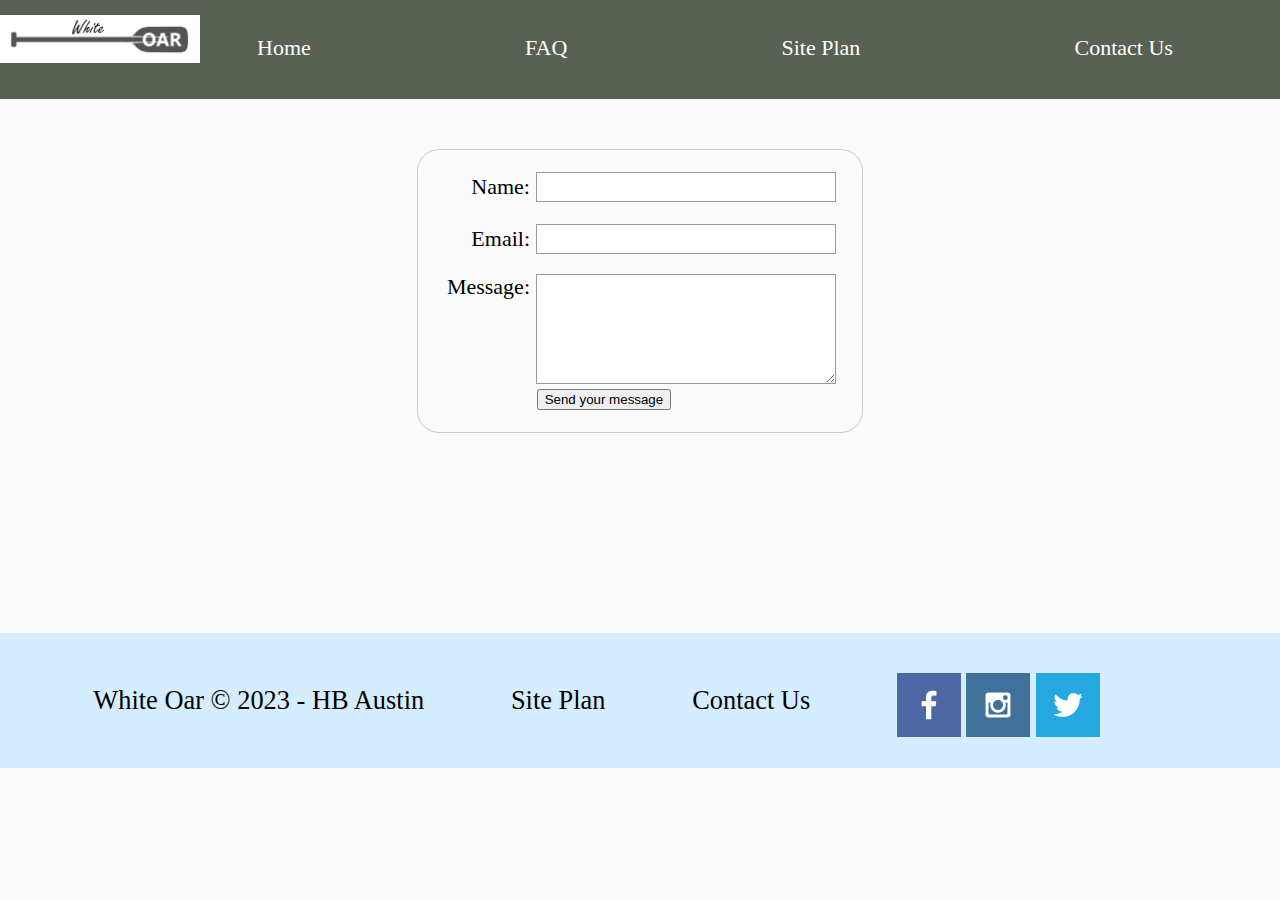
<file: wwr/contactus.html>
<!DOCTYPE html>
<html lang="en">
<head>
    <meta charset="UTF-8">
    <meta http-equiv="X-UA-Compatible" content="IE=edge">
    <meta name="viewport" content="width=device-width, initial-scale=1.0">
    <title>Contact Us</title>
    <link rel="stylesheet" href="styles/styles.css">
</head>
<body>
    <header>
        <a id="logo_link" href="index.html">
            <img class="logo" src="images/white_oar.png" alt="white oar logo">
        </a>
        <nav>
            <a id="nav1" href="index.html">Home</a>
            <a id="nav1" href="page2.html">FAQ</a>
            <a id="nav1" href="site-plan-rafting.html">Site Plan</a>
            <a id="nav1" href="contactus.html">Contact Us</a>
        </nav>
    </header>

    <main>
        <div id="feedback"></div>
        <div id="form">
        <form action="/my-handling-form-page" method="post">
  <ul>
    <li>
      <label for="name">Name:</label>
      <input type="text" id="name" name="user_name" />
    </li>
    <li>
      <label for="mail">Email:</label>
      <input type="email" id="mail" name="user_email" />
    </li>
    <div id="message">
    <li>
      <label for="msg">Message:</label>
      <textarea id="msg" name="user_message"></textarea>
    </li>
    </div>
    <li class="button">
        <button type="submit">Send your message</button>
      </li>
  </ul>
</form>
    </main>

    <footer>
        <p>White Oar &copy; 2023 - HB Austin</p>
            <p><a href="site-plan-rafting.html">Site Plan</a></p>
            <p><a href="contactus.html">Contact Us</a></p>
            <div class="social">
                <a href="https://www.facebook.com/" target="_blank">
                    <img src="images/facebook.png">
                <a href="https://www.instagram.com/" target="_blank">
                    <img src="images/insta.png">
                <a href="https://www.twitter.com/" target="_blank">
                    <img src="images/twitter.png">
            </div>
    </footer>
    <script>
        // get the feedback div element so we can do something with it.
        const feedbackElement = document.getElementById('feedback');
        // get the form so we can read what was entered in it.
        const formElement = document.forms[0];
        // add a 'listener' to wait for a submission of our form. When that happens run the code below.
        formElement.addEventListener('submit', function(e) {
            // stop the form from doing the default action.
            e.preventDefault();
            // set the contents of our feedback element to a message letting the user know the form was submitted successfully. Notice that we pull the name that was entered in the form to personalize the message!
            feedbackElement.innerHTML = 'Hello '+ formElement.user_name.value +'! Thank you for your message. We will get back with you as soon as possible!';
            // make the feedback element visible.
            feedbackElement.style.display = "block";
            // add a class to move everything down so our message doesn't cover it.
            document.body.classList.toggle('moveDown');
        });
    </script>
</body>
</html>
</file>
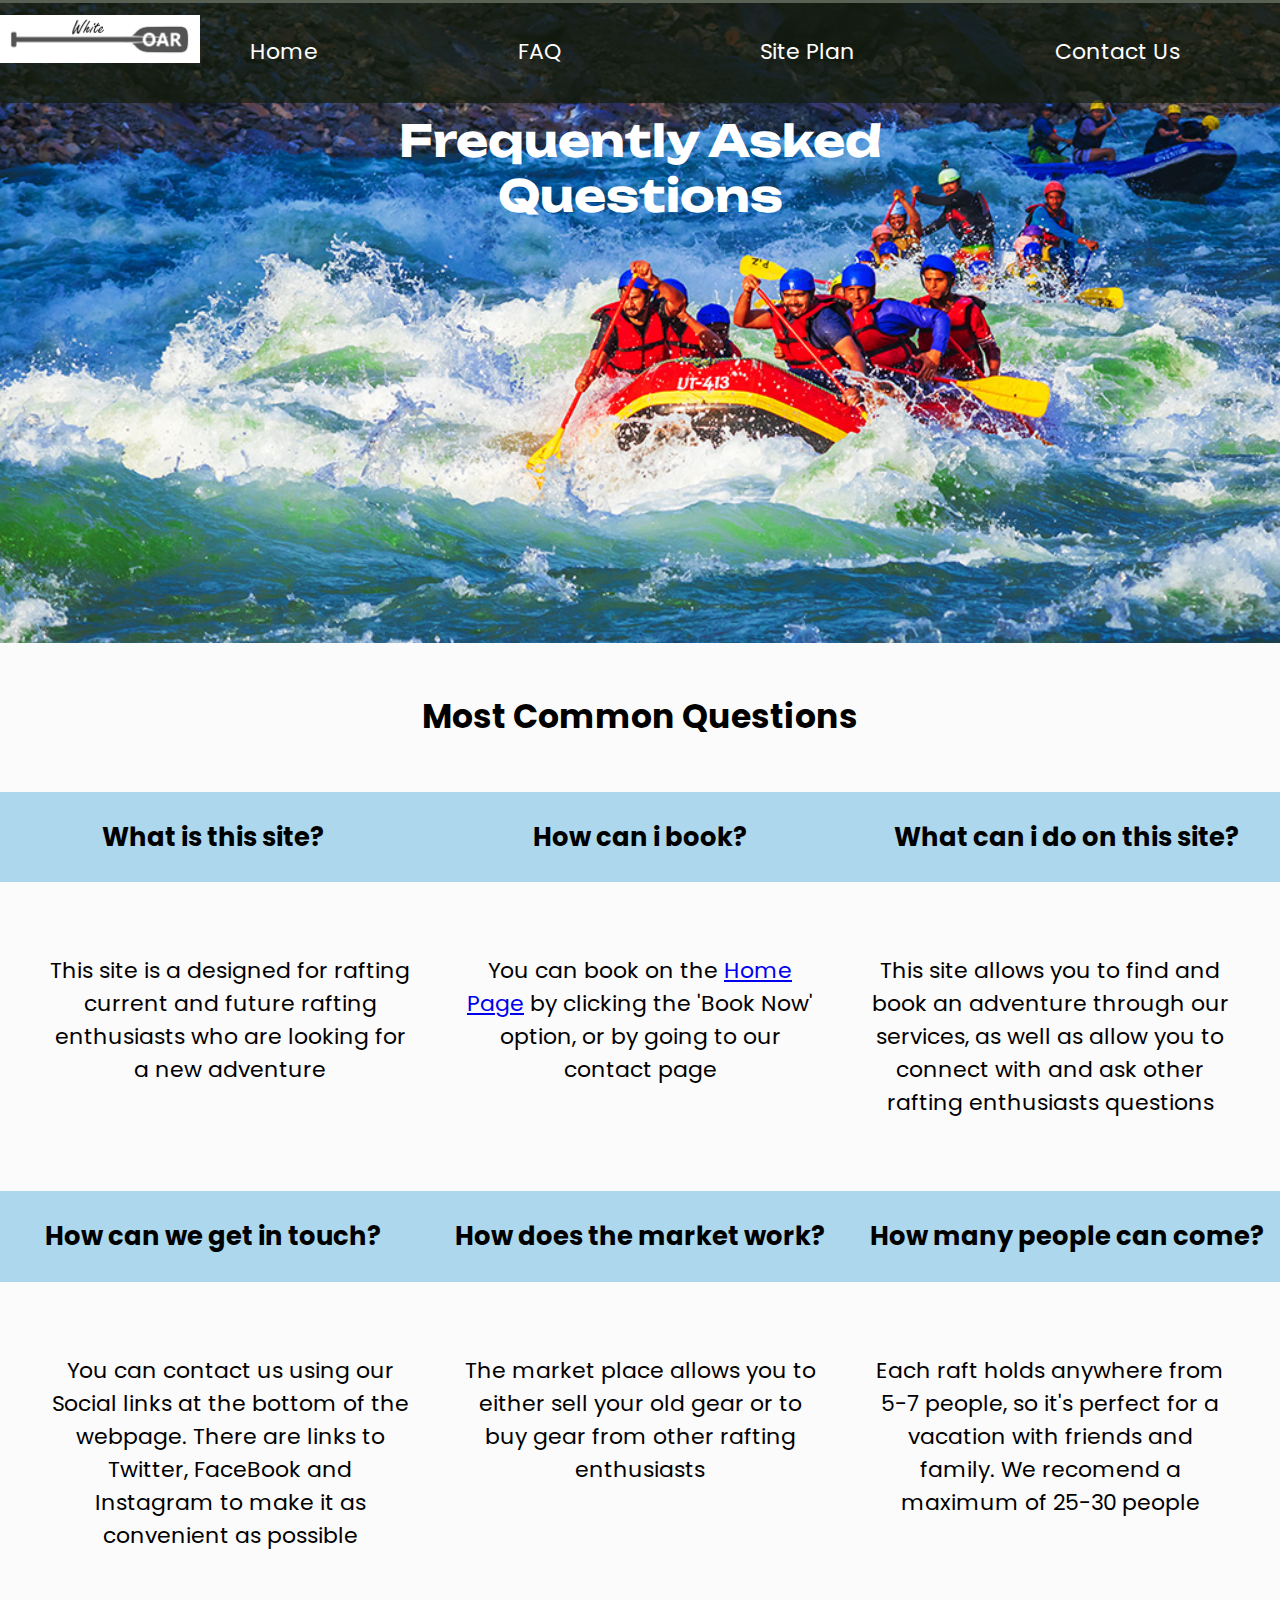
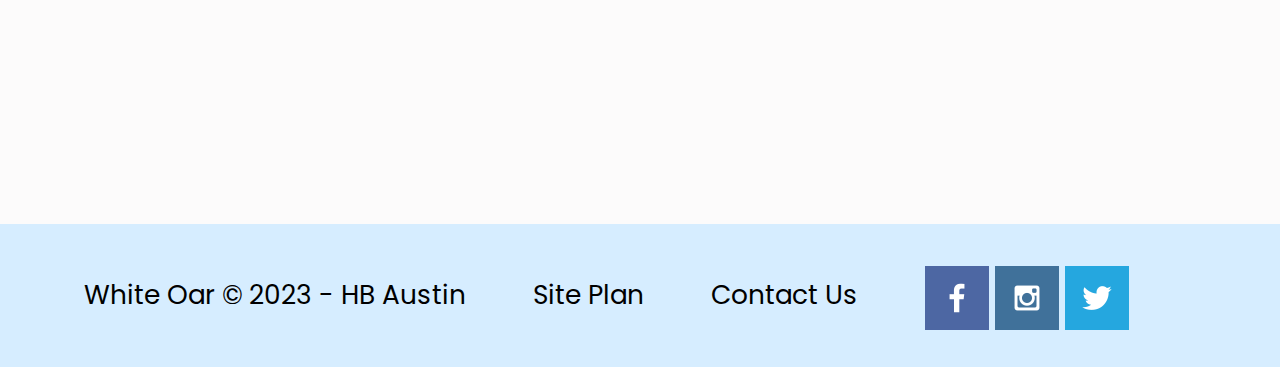
<file: wwr/page2.html>
<!DOCTYPE html>
<html lang="en">
<head>
    <meta charset="UTF-8">
    <meta http-equiv="X-UA-Compatible" content="IE=edge">
    <meta name="viewport" content="width=device-width, initial-scale=1.0">
    <title>White Oar | Home</title>
    <link rel="stylesheet" href="styles/styles.css">
</head>
<body>
    <div id="content">
        <header>
            <a id="logo_link" href="index.html">
                <img class="logo" src="images/white_oar.png" alt="white oar logo">
            </a>
            <nav>
                <a id="nav1" href="index.html">Home</a>
                <a id="nav1" href="page2.html">FAQ</a>
                <a id="nav1" href="site-plan-rafting.html">Site Plan</a>
                <a id="nav1" href="contactus.html">Contact Us</a>
            </nav>
        </header>
        <div id="hero">
            <div id="hero-box">
                <img id="hero-img" src="images/faq-hero.jpg" alt="faq hero image">
            </div>
            <section id="hero-msg">
                <h1 class="home-title">Frequently Asked Questions</h1>
            </section>
        </div>
        <h2 class="between">Most Common Questions</h2>
        <main id="grid-title">
            <div class="title"><h3>What is this site?</h3></div>
            <div class="title"><h3>How can i book?</h3></div>
            <div class="title"><h3>What can i do on this site?</h3></div>
        </main>
        <main id="grid-faq">
            <div class="content1">
                <p>This site is a designed for rafting current and future rafting 
                    enthusiasts who are looking for a new adventure
                </p>
            </div>
            <div class="content2">
                <p>
                    You can book on the <a href="index.html">Home Page</a> by clicking the 
                    'Book Now' option, or by going to our contact page
                </p>
            </div>
            <div class="content3">
                <p>
                    This site allows you to find and book an adventure through our
                    services, as well as allow you to connect with and ask other
                    rafting enthusiasts questions
                </p>
            </div>
        </main>
        <main id="grid-title2">
            <div class="title"><h3>How can we get in touch?</h3></div>
            <div class="title"><h3>How does the market work?</h3></div>
            <div class="title"><h3>How many people can come?</h3></div>
        </main>
        <main id="grid-faq2">
            <div class="content4">
                <p>
                    You can contact us using our Social links at the bottom of the webpage. There
                    are links to Twitter, FaceBook and Instagram to make it as convenient as possible
                </p>
            </div>
            <div class="content5">
                <p>
                    The market place allows you to either sell your old gear or to buy gear from other
                    rafting enthusiasts
                </p>
            </div>
            <div class="content6">
                <p>
                    Each raft holds anywhere from 5-7 people, so it's perfect for a vacation with friends and 
                    family. We recomend a maximum of 25-30 people
                </p>
            </div>
        </main>
        <footer>
            <p>White Oar &copy; 2023 - HB Austin</p>
            <p><a href="site-plan-rafting.html">Site Plan</a></p>
            <p><a href="contactus.html">Contact Us</a></p>
            <div class="social">
                <a href="https://www.facebook.com/" target="_blank">
                    <img src="images/facebook.png">
                <a href="https://www.instagram.com/" target="_blank">
                    <img src="images/insta.png">
                <a href="https://www.twitter.com/" target="_blank">
                    <img src="images/twitter.png">
            </div>
        </footer>
    </div>
</body>
</html>
</file>
<file: aboutme/style/main.css>
@import url('https://fonts.googleapis.com/css2?family=Poppins&display=swapa');
@import url('https://fonts.cdnfonts.com/css/glacial-indifference-2');
@import url('https://fonts.googleapis.com/css2?family=Unbounded&display=swap');

body {
    font-family: "Glacial Indifference";
    background-color: black;
    color: white;
    text-align: center;
    min-height: 800px
}
.button {
    display: inline-block;
    width: 150px;
    text-align: center;
    font-size: 1.5em;
    font-family: "Poppins";

}
a {
    padding: 5px;
    color: Black;
    margin: 10px;
    font-size: 20px;
    background-color: white;
    width: 350px;
}
a:hover {
    background-color:black;
    color: white
}
a:link {text-decoration: none;}

p {
    font-size: 1.5em;
    background-color: rgb(78, 78, 78);
    margin-left: 100px;
    margin-right: 100px;
    margin-bottom: 50px
}
footer {
    position: fixed; 
    bottom: 0;
    left: 0;
    right: 0;
    height: 20px;
    background-color: white;
    color: black
}
</file>
<file: wwr/styles/styles.css>
@import url('https://fonts.googleapis.com/css2?family=Poppins&display=swapa');
@import url('https://fonts.cdnfonts.com/css/glacial-indifference-2');
@import url('https://fonts.googleapis.com/css2?family=Unbounded&display=swap');

#content {
    font-family: 'Glacial Indifference', 'Poppins', 'Unbounded';
    max-width: 1600px;
    margin: 0 auto;
}
nav a {
    text-align: center;
    padding: 35px;
    color: white;
    text-decoration: none;
}
#hero-msg h1, #hero-msg h4 {
    text-align: center;
}
.button-box {
    text-align: center;
}
main section {
    box-sizing: border-box;
    text-align: center;
}
#background {
    height: 725px;
    background-color: #8B575C
}
body {
    font-size: 22px;
    background-color: #fcfbfb;
    margin: 0;
    padding: 0;
}
header {
    background-color: rgba(20,30,13, .7);
}
nav a:hover {
    background-color: #ACD7EC;
    color: black
}
.book, .join {
    margin-top: 50px;
    background-color: #84DCC6;
    text-decoration: none;
    font-size: 18px;
    padding: 15px 30px;
    border-radius: 5px;
}
.book:hover, .join:hover {
    background-color: slategray
}
.msg {
    font-size: .8em;
    line-height: 1.5em;
    padding: 35px;
    background-color: #ACD7EC;
    grid-column: 6/10;
    grid-row: 6/7;
    box-shadow: 5px 5px 10px black;
}
footer {
    background-color: #D6EDFF;
    padding: 25px 50px;
    margin-top: 200px; 
    display: flex;
    justify-content: space-around;
    align-items: center;
}
footer a {
    color: black;
    text-decoration: none;
}
footer a:hover{
    background-color: none;
    color: blue;
    text-decoration: underline;
}
footer .social img {
    padding-top: 15px;
}
.logo {
    padding-top: 10px;
    padding-bottom: 30px;
    width: 200px
}
#logo_link {
    padding-top: 5px;
}
.icon {
    padding-top: 10px;
    width: 80px
}
#hero-img {
    width: 100%
}
footer p {
    font-size: 1.2em;
}
.home-title {
    margin-top: 10px;
    font-family: 'Unbounded';
    font-size: 2em;
    color: white;
}
.sub-title {
    padding-bottom: 15px;
    font-family: 'Unbounded';
}
h2 {
    margin: 0;
}
.msg p {
    color: black;
    padding-bottom: 15px;
}
.rivers-card, .advice-card, .market-card {
    margin: 200px 0;

}
.card-img {
    border: 10px solid #ACD7EC;
    transition: transform .5s;
    box-shadow: 5px 5px 10px #6f7364;
}
.card-img:hover {
    opacity: .6;
    transform: scale(1.1);
}
.advice-img {
    border: 10px solid #ACD7EC
}
.market-img {
    border: 10px solid #ACD7EC
}
main section img {
    box-sizing: border-box;
}
header {
    display: grid;
    grid-template-columns: 150px auto;
}
nav {
    display: flex;
    justify-content: space-around;
}
#logo-link {
    padding-top: 5px;
    justify-self: center;
    align-self: center;
}
#hero {
    display: grid;
    grid-template-columns: 1fr 3fr 1fr;
    margin-top: -100px;
}
#hero-box {
    grid-column: 1/4;
    grid-row: 1/3;
    z-index: -1;
}
#hero-msg h4 {
    color: white;
}
#hero-msg {
    grid-column: 2/3;
    grid-row: 1/2;
    margin-top: 100px;
}
.home-grid {
    display: grid;
    grid-template-columns: repeat(10, 1fr);
}
.card-img, .mountains {
    width: 100%;
}
.rivers-card {
    grid-column: 2/4;
    grid-row: 2/3;
}
.advice-card {
    grid-column: 5/7;
    grid-row: 2/3;
}
.market-card {
    grid-column: 8/10;
    grid-row: 2/3;
}
#background {
    grid-column: 1/11;
    grid-row: 4/9;
}
.mountains {
    grid-column: 2/7;
    grid-row: 5/8;
    box-shadow: 5px 5px 10px black;
}

@media screen and (max-width: 900px) {
    #hero, .home-grid {
        display: block;
        height: auto;
    }
    nav, footer {
        flex-direction: column;
    }
    nav a {
        display: block;
        padding: 15px;
    }
    #hero {
        margin-top: 0;
    }
    #hero-msg {
        margin-top: 0;
    }
    #hero-msg h4 {
        display: none;
    }
    .home-title {
        font-size: 25px;
        color: #6f7364;
    }
    .rivers-card, .advice-card, .market-card { 
        margin: 50px auto;
        width: 60%;
    }
    #background {
        display: none;
    }
    .mountains, .msg {
        width: 80%;
        display: block;
        margin: 0 auto;
    }
    footer {
        margin-top: 25px;
    }
}
#grid-title {
    padding-top: 50px;
    text-align: center;
    display: grid;
    grid-template-columns: 1fr 1fr 1fr;
    grid-template-rows: auto;
}
#grid-faq {
    font-size: auto;
    padding: 50px;
    grid-column-gap: 50px;
    text-align: center;
    display: grid;
    grid-template-columns: 1fr 1fr 1fr;
    grid-template-rows: auto;
}
#grid-title2 {
    text-align: center;
    display: grid;
    grid-template-columns: 1fr 1fr 1fr;
    grid-template-rows: auto;
}
#grid-faq2 {
    font-size: auto;
    padding: 50px;
    grid-column-gap: 50px;
    text-align: center;
    display: grid;
    grid-template-columns: 1fr 1fr 1fr;
    grid-template-rows: auto;
}
.title {
    background-color: #ACD7EC;
    color:black
}
.between {
    padding-top: 40px;
    text-align: center;
}
form {
    /* Center the form on the page */
    margin: 0 auto;
    width: 400px;
    /* Form outline */
    padding: 1em;
    border: 1px solid #ccc;
    border-radius: 1em;
  }
  
  ul {
    list-style: none;
    padding: 0;
    margin: 0;
  }
  
  form li + li {
    margin-top: 1em;
  }
  
  label {
    /* Uniform size & alignment */
    display: inline-block;
    width: 90px;
    text-align: right;
  }
  
  input,
  textarea {
    /* To make sure that all text fields have the same font settings
       By default, textareas have a monospace font */
    font: 1em sans-serif;
  
    /* Uniform text field size */
    width: 300px;
    box-sizing: border-box;
  
    /* Match form field borders */
    border: 1px solid #999;
  }
  
  input:focus,
  textarea:focus {
    /* Additional highlight for focused elements */
    border-color: #000;
  }
  
  textarea {
    /* Align multiline text fields with their labels */
    vertical-align: top;
  
    /* Provide space to type some text */
    height: 5em;
  }
  
  .button {
    /* Align buttons with the text fields */
    padding-left: 90px; /* same size as the label elements */
  }
  
  button {
    /* This extra margin represent roughly the same space as the space
       between the labels and their text fields */
    margin-left: 0.5em;
  }
  #form {
    padding-top: 50px;
  }
  #message {
    padding-top: 20px;
  }
  #feedback {
    background-color: antiquewhite;
    position: absolute;
    top: 0;
    left: 0;
    right: 0;
    padding: .5em;
    display: none;      
}
.moveDown {
    margin-top: 3em;
}
</file>
<file: positionstyles.css>
/* CSS - Name: "positionstyles.css" */
/* Activity 1 styles */
.content1 {
  /* This is the parent of the activity 1 boxes. */
  display: grid;
  grid-template-columns: 1fr 1fr;
  justify-items: center;
  grid-gap: 20px

}
.red1 { 
  width: 100%; 
  height: 100px; 
  background-color: red;
  grid-column: 1/3;

} 
.green1 {
  width: 200px; 
  height: 200px; 
  background-color: green; 

} 
.yellow1 {
  width: 200px; 
  height: 200px; 
  background-color: gold; 
} 
.blue1 {
  width: 100%; 
  height: 100px; 
  background-color: blue;
  grid-column: 1/3;
} 
/* Activity 2 styles */ 
.content2 {
  /* This is the parent of the activity 2 boxes. */
  display: grid;
  grid-template-columns: 50px 50px 50px 50px 50px;
  grid-template-rows: 50px 50px 50px 50px 50px;
}
.red2 {
  width: 100px; 
  height: 100px; 
  background-color: red; 
  grid-column: 1/5;
} 
.green2 { 
  width: 100px; 
  height: 100px; 
  background-color: green; 
  grid-column: 2/5;
} 
.yellow2 {
  width: 100px; 
  height: 100px; 
  background-color: gold; 
  grid-column: 3/5;
} 
.blue2 {
  width: 100px; 
  height: 100px; 
  background-color: blue; 
  grid-column: 4/5
} 
/* Activity 3 styles */ 
.content3 {
  /* This is the parent of the activity 3 boxes. */
  display: grid;
  grid-template-columns: 1fr 1fr;
  grid-column-gap: 100px;
}
.red3 {
  width: 100%; 
  height: 100px; 
  background-color: red;
  grid-column: 1 / span 2;
} 
.green3 {
  width: 100%; 
  height: 200px; 
  background-color: green;
  grid-column: 1/2
} 
.yellow3 {
  width: 100%; 
  height: 200px; 
  background-color: gold; 
  grid-column: 2/2
} 
.blue3 {
  width: 100%;
  height: 100px; 
  background-color: blue; 
  grid-column: 1/span 2;
} 
/* Activity 4 styles */ 
.content4 {
  /* This is the parent of the activity 4 boxes. */
  height: 400px;
  display: grid;
  grid-template-columns: 1fr 1fr;
}
.red4 {
  width: 100%; 
  height: 100%; 
  background-color: red; 
  grid-row: 1/ span 3;
  grid-column: 1/2
} 
.green4 {
  width: 100%; 
  height: 100%; 
  background-color: green; 
  grid-row: 1/3;
  grid-column: 2/2
} 
.yellow4 {
  width: 100%; 
  height: 100%; 
  background-color: gold; 
  grid-row: 2/3;
  grid-column: 2/2
} 
.blue4 {
  width: 100%; 
  height: 100%; 
  background-color: blue; 
  grid-row: 3/3;
  grid-column: 2/2
} 
/* Activity 5 styles */ 
.content5 {
  /* This is the parent of the activity 5 boxes. */
  height: 400px;
}
.red5 { 
  width: 100%; 
  height: 100px; 
  background-color: red; 
} 
.green5 { 
  width: 200px; 
  height: 200px; 
  background-color: green; 
  float: left

} 
.yellow5 {
  width: 100%; 
  height: auto; 
  background-color: gold; 

} 
.blue5 {
  width: 100%; 
  height: 100px; 
  background-color: blue; 
} 
/* Activity 6 styles */ 
.content6 {
  /* This is the parent of the activity 6 boxes. */
  display: grid;
  grid-template-columns: 100px 100px 100px 100px 100px 100px;
}
.red6 {
  width: 400px; 
  height: 200px; 
  background-color: red; 
  grid-column: 1/ span 4;
  grid-row: 1 / span 2;
  z-index: -4
} 
.green6 {
  width: 200px; 
  height: 200px; 
  background-color: green; 
  grid-column: 1 / span 2;
  grid-row: 5 / span 6;
  z-index: -2
} 
.yellow6 {
  width: 200px; 
  height: 400px; 
  background-color: gold; 
  grid-column: 5 / span 6;
  grid-row: 3 / span 6
} 
.blue6 {
  width: 400px; 
  height: 400px; 
  background-color: blue; 
  grid-column: 2 / span 5;
  grid-row: 2/ span 5;
  z-index: -3;
} 


/* Do not make any changes below here */
.activity {
  width: 70%; 
  margin: 20px auto; 
  font-family: Arial, sans-serif; 
  border: 1px solid black; 
  padding: 10px; 
  clear:both; 
  overflow: auto;
} 

.hint {
  border: 1px solid grey;
  background: #e0e0e0;
  padding: .5em;
  position: relative;
  margin: 1em 0;
}
.hint h3 {
  margin: 0;
}
.hint:hover {
  background: #d0d0d0;
}
.hint > div {
  display: none;
}

.hint input[type=checkbox] {
  position: absolute;
  width: 100%;
  height: 100%;
  opacity: 0;
  z-index: 1;
  cursor: pointer;
}

.hint input[type=checkbox]:checked ~ div {
  display: block;
}

.hint i {
  position: absolute;
  transform: translate(-6px, 0);
  margin-top: 16px;
  right: 10px;
  top: -3px;
}
.hint i:before, .hint i:after {
  content: "";
  position: absolute;
  background-color: black;
  width: 3px;
  height: 9px;
}
.hint i:before {
  transform: translate(2px, 0) rotate(45deg);
}
.hint i:after {
  transform: translate(-2px, 0) rotate(-45deg);
}

.hint input[type=checkbox]:checked ~ i:before {
  transform: translate(-2px, 0) rotate(45deg);
}
.hint input[type=checkbox]:checked ~ i:after {
  transform: translate(2px, 0) rotate(-45deg);
}
.hint a {
  position: relative;
  z-index: 1;
}
</file>
<file: hbaustin/styles/style.css>
/* if you are using any Google fonts change the font names below to your fonts. 
Any spaces in your font name should be replaced with a +. 
Fonts are separated by a | */
@import url('https://fonts.googleapis.com/css2?family=Raleway:wght@300&display=swap');
@import url('https://fonts.googleapis.com/css2?family=Rubik:ital,wght@0,300;1,300&display=swap');

:root {
  /* change the values below to your colors from your palette */
  --primary-color: #2d2d2d   ;
  --secondary-color: #c1bdb3 ;
  --accent1-color: #f06429;
  --accent2-color: #ffffff;

  /* change the values below to your chosen font(s) */
  --heading-font: "Raleway", sans-serif;
  --paragraph-font: "Rubik", sans-serif;

  /* these colors below should be chosen from among your palette colors above */
  --headline-color-on-white: Black;  /* headlines on a white background */ 
  --headline-color-on-color: white; /* headlines on a colored background */ 
  --paragraph-color-on-white: #2d2d2d; /* paragraph text on a white background */ 
  --paragraph-color-on-color: white; /* paragraph text on a colored background */ 
  --paragraph-background-color: #f06429  ;
  --nav-link-color: white;
  --nav-background-color: black;
  --nav-hover-link-color: black;
  --nav-hover-background-color: white;
}


/*  Look around below...but DON'T CHANGE ANYTHING! */

body {
  background-color: #e1e1e1;
  max-width: 1200px;
  margin: 0 auto;
  padding: 4em;
  font-size: 18px;
  text-align: center;
}
img {
  display: block;
  margin: 0 auto;
  width: 30%;
}
h1, h2, h3, h4, h5, h6 {
  font-family: var(--heading-font);
  color: var(--headline-color-on-white);
}
h2 {
  text-align: center;
}
hr {
  height: 3px;
  margin: 35px 0;
  background: #f06429;
}
header {
  padding: 1em;
  text-align: center;
  color: var(--headline-color-on-color);
  background-color: var(--paragraph-background-color);
}
header > h1, header > h2 {
  color: var(--headline-color-on-color);
}

p {
  font-family: var(--paragraph-font);
  color: var(--paragraph-color-on-white);
  padding: 1em;
}
.colors {
  width: 100%;
  min-width: 350px;
  margin: 30px auto;
  text-align: center;
}
.colors th {
  background-color: #999;
}
.colors td{
  width: 25%;
  height: 3em;
}

.primary {
  background-color: var(--primary-color);
}
.secondary {
  background-color: var(--secondary-color);
}
.accent1 {
  background-color: var(--accent1-color);
}
.accent2{
  background-color: var(--accent2-color);
}

p.colored {
  background-color: var(--paragraph-background-color);
  color: var(--paragraph-color-on-color);
}

nav {
  background-color: var(--nav-background-color);
  line-height: 3em;
  text-align: center;
  font-size: 1.2em;
}
nav  {
  list-style-type: none;
  display: flex;

}
nav a {
  padding:1em;
  min-width: 120px;
  text-decoration: none;
  padding: 10px;

}
nav a:link, nav a:visited {
  color: var(--nav-link-color);
}
nav a:hover {
  color: var(--nav-hover-link-color);
  background-color: var(--nav-hover-background-color);
}

.sitemap {
  display: grid;
  justify-content: center;

  grid-template-columns: repeat(6, 15%);
  grid-template-rows: 3em 1.5em 1.5em 3em;
  grid-template-areas: ". . home home . ."
    ". . . top . ."
    ". left left right right ."
    "page2 page2 . . page3 page3";
}
.sitemap > div {

  text-align: center;

}
.sm-home {
  grid-area: home;
  background-color: #ccc;
  line-height: 3em;
}
.sm-page2 {
  grid-area: page2;
  background-color: #ccc;
  line-height: 3em;
}
.sm-page3 {
  grid-area: page3;
  background-color: #ccc;
  line-height: 3em;
}

.top {
  grid-area: top;
  border-left: 1px solid;
}

.left {
  grid-area: left;
  border-top: 1px solid;
  border-left: 1px solid;
}

.right {
  grid-area: right;
  border-top: 1px solid;
  border-right: 1px solid;
}
</file>
